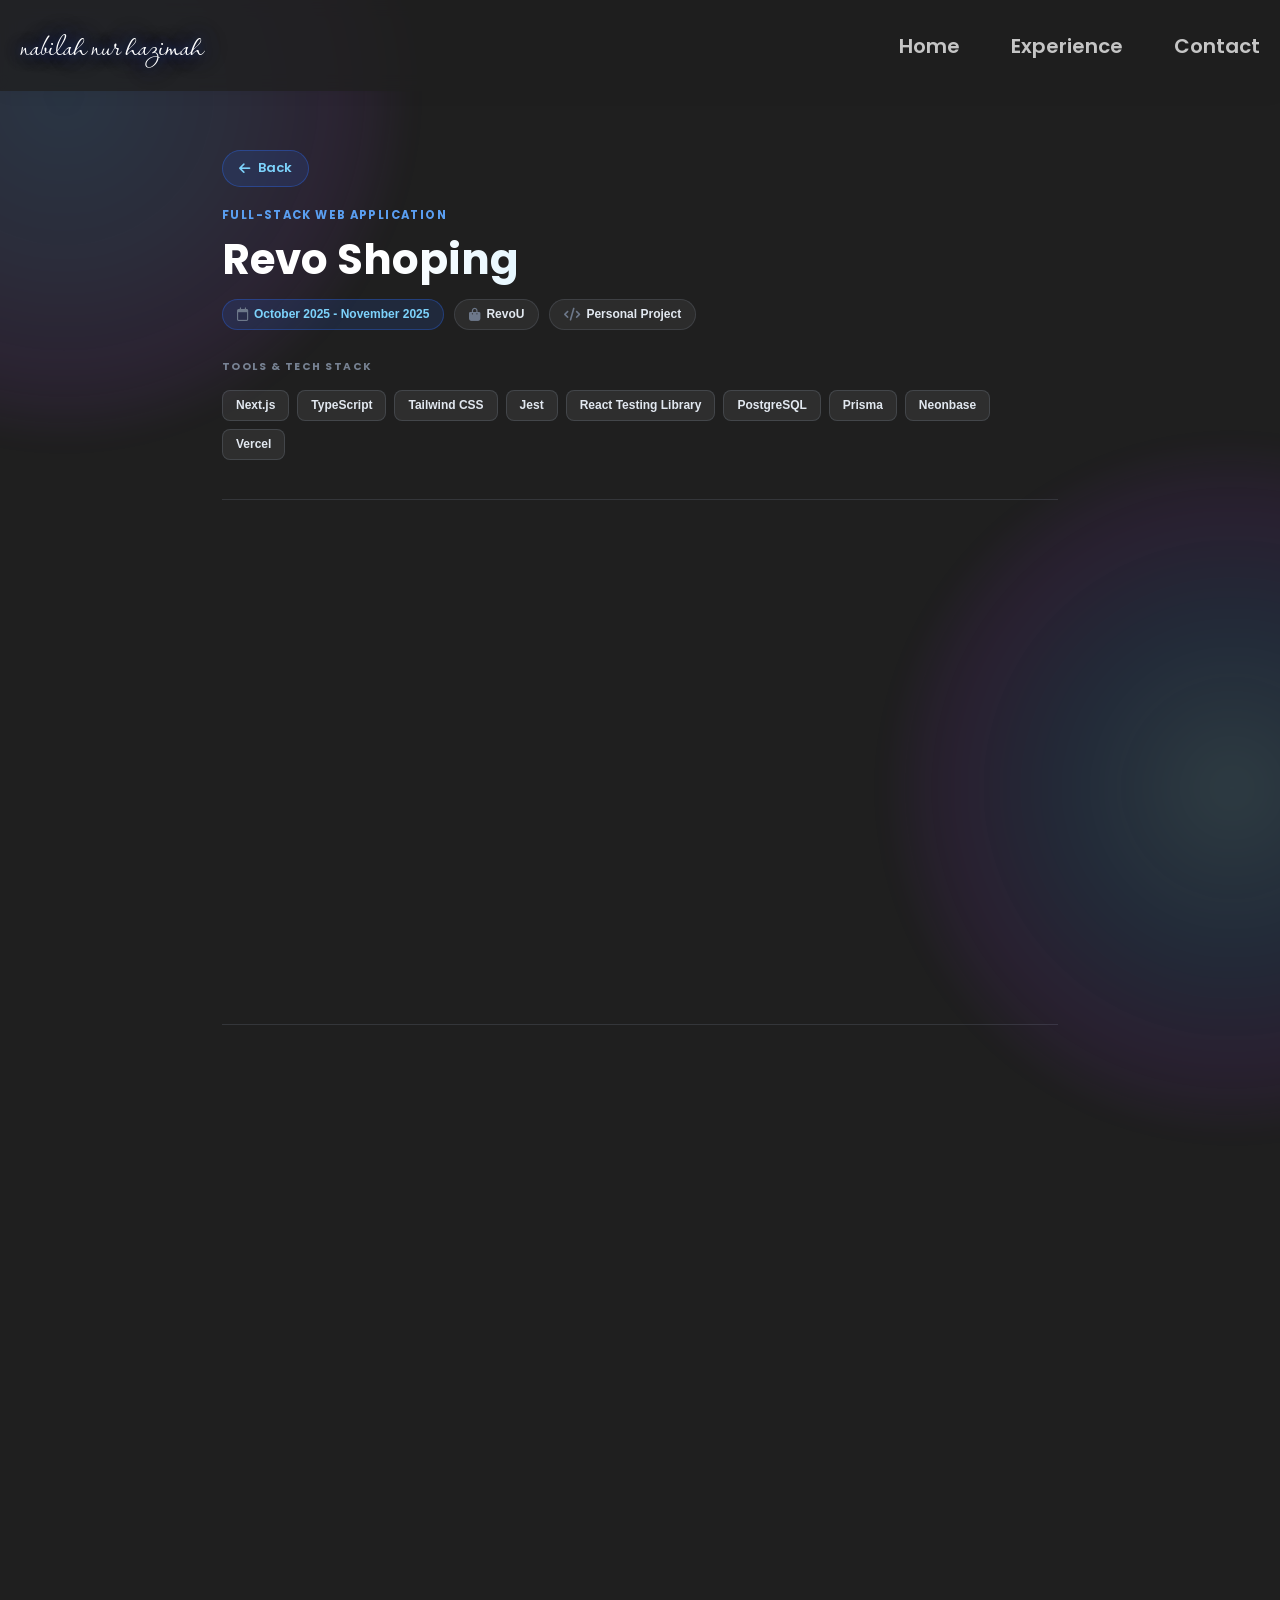
<file: projects/ecommerce.html>
<!doctype html>
<html lang="en">
  <head>
    <meta charset="UTF-8" />
    <meta name="viewport" content="width=device-width, initial-scale=1.0" />
    <title>E-Commerce Platform | awxbila</title>
    <link rel="preconnect" href="https://fonts.googleapis.com" />
    <link rel="preconnect" href="https://fonts.gstatic.com" crossorigin />
    <link
      href="https://fonts.googleapis.com/css2?family=Poppins:wght@300;400;600;700&display=swap"
      rel="stylesheet"
    />
    <link
      href="https://fonts.googleapis.com/css2?family=Lavishly+Yours&display=swap"
      rel="stylesheet"
    />
    <link
      rel="stylesheet"
      href="https://cdnjs.cloudflare.com/ajax/libs/font-awesome/6.5.0/css/all.min.css"
    />
    <link rel="stylesheet" href="../assets/css/style.css" />
    <style>
      :root {
        --bg: #1f1f1f;
        --fg: #ffffff;
        --accent: #2a69f0;
        --accent-light: #7dd3fc;
        --muted: rgba(209, 215, 219, 0.82);
        --card-bg: rgba(255, 255, 255, 0.05);
        --card-border: rgba(148, 163, 184, 0.18);
        --font: "Poppins", sans-serif;
      }
      *,
      *::before,
      *::after {
        box-sizing: border-box;
        margin: 0;
        padding: 0;
        text-decoration: none;
        list-style: none;
      }
      body {
        background: var(--bg);
        color: var(--fg);
        font-family: var(--font);
        line-height: 1.6;
      }
      a {
        color: inherit;
      }
      .topbar {
        position: sticky;
        top: 0;
        z-index: 100;
        display: flex;
        align-items: center;
        gap: 14px;
        padding: 14px 2.5rem;
        background: rgba(31, 31, 31, 0.88);
        backdrop-filter: blur(10px);
        border-bottom: 1px solid var(--card-border);
      }
      .back-btn {
        display: inline-flex;
        align-items: center;
        gap: 8px;
        padding: 7px 16px;
        border-radius: 999px;
        background: rgba(42, 105, 240, 0.14);
        border: 1px solid rgba(42, 105, 240, 0.38);
        color: var(--accent-light);
        font-size: 13px;
        font-weight: 600;
        transition: background 0.25s;
        cursor: pointer;
      }
      .back-btn:hover {
        background: rgba(42, 105, 240, 0.26);
      }
      .topbar-name {
        margin-left: auto;
        font-size: 14px;
        font-weight: 600;
        color: rgba(255, 255, 255, 0.55);
        letter-spacing: 0.03em;
      }
      .project-back-row {
        display: flex;
        justify-content: flex-start;
        margin-bottom: 1.2rem;
      }
      .wrap {
        max-width: 900px;
        margin: 0 auto;
        padding: 3rem 2rem 5rem;
      }
      .proj-type {
        font-size: 11.5px;
        font-weight: 700;
        letter-spacing: 0.12em;
        text-transform: uppercase;
        color: #5a9ef0;
        margin-bottom: 10px;
      }
      .proj-title {
        font-size: clamp(26px, 5vw, 42px);
        font-weight: 700;
        line-height: 1.2;
        margin-bottom: 14px;
        background: linear-gradient(90deg, #ffffff 20%, #7dd3fc 100%);
        -webkit-background-clip: text;
        -webkit-text-fill-color: transparent;
        background-clip: text;
      }
      .proj-meta {
        display: flex;
        flex-wrap: wrap;
        gap: 10px;
        margin-bottom: 1.8rem;
      }
      .badge {
        display: inline-flex;
        align-items: center;
        gap: 6px;
        padding: 5px 14px;
        border-radius: 999px;
        font-size: 12px;
        font-weight: 600;
        font-family: Arial, sans-serif;
      }
      .badge--year {
        background: rgba(42, 105, 240, 0.14);
        border: 1px solid rgba(42, 105, 240, 0.35);
        color: var(--accent-light);
      }
      .badge--type {
        background: rgba(255, 255, 255, 0.06);
        border: 1px solid var(--card-border);
        color: #e2e8f0;
      }
      .tech-list {
        display: flex;
        flex-wrap: wrap;
        gap: 8px;
        margin-bottom: 2.4rem;
      }
      .tech-badge {
        padding: 5px 13px;
        border-radius: 8px;
        background: rgba(255, 255, 255, 0.07);
        border: 1px solid rgba(148, 163, 184, 0.2);
        font-size: 12px;
        font-weight: 600;
        color: #e2e8f0;
        font-family: Arial, sans-serif;
      }
      .section-label {
        font-size: 10.5px;
        font-weight: 700;
        letter-spacing: 0.14em;
        text-transform: uppercase;
        color: rgba(148, 163, 184, 0.75);
        margin-bottom: 14px;
      }
      .screenshots-grid {
        display: grid;
        grid-template-columns: repeat(2, 1fr);
        gap: 10px;
        margin-bottom: 2.5rem;
        align-items: start;
      }
      .screenshots-grid img {
        width: 100%;
        height: auto;
        object-fit: contain;
        object-position: center;
        filter: grayscale(100%);
        transition: filter 0.35s ease;
        border-radius: 10px;
        display: block;
        align-self: start;
        border: 1px solid var(--card-border);
      }
      .screenshots-grid img:hover {
        filter: grayscale(0%);
      }
      .screenshots-grid img:first-child {
        grid-column: 1 / -1;
      }
      .desc-card {
        background: var(--card-bg);
        border: 1px solid var(--card-border);
        border-radius: 16px;
        padding: 1.8rem;
        backdrop-filter: blur(10px);
        box-shadow: 0 8px 24px rgba(2, 6, 23, 0.18);
        margin-bottom: 2rem;
      }
      .desc-card p {
        font-size: 14px;
        line-height: 1.78;
        color: var(--muted);
        margin-bottom: 1rem;
      }
      .desc-card p:last-child {
        margin-bottom: 0;
      }
      .proj-links {
        display: flex;
        gap: 12px;
        flex-wrap: wrap;
      }
      .proj-btn {
        display: inline-flex;
        align-items: center;
        gap: 8px;
        padding: 10px 22px;
        border-radius: 10px;
        font-size: 13px;
        font-weight: 600;
        font-family: var(--font);
        transition:
          transform 0.2s,
          background 0.25s;
        cursor: pointer;
        border: none;
      }
      .proj-btn:hover {
        transform: translateY(-2px);
      }
      .proj-btn--primary {
        background: linear-gradient(135deg, #2a69f0, #00c6ff);
        color: #fff;
      }
      .proj-btn--ghost {
        background: rgba(255, 255, 255, 0.07);
        border: 1px solid rgba(148, 163, 184, 0.25);
        color: #e2e8f0;
      }
      .proj-btn--ghost:hover {
        background: rgba(255, 255, 255, 0.12);
      }
      .divider {
        height: 1px;
        background: var(--card-border);
        margin: 2.4rem 0;
      }
      @media (max-width: 600px) {
        .wrap {
          padding: 2rem 1rem 4rem;
        }
        .topbar {
          padding: 12px 1.2rem;
        }
        .proj-title {
          font-size: 24px;
        }
      }
    </style>
  </head>
  <body>
    <header>
      <nav class="navbar">
        <div class="container nav-wrapper">
          <a class="logo">nabilah nur hazimah</a>
          <div class="menu-wrapper">
            <ul class="menu">
              <li>
                <a href="../index.html#profile" class="menu-link-active"
                  >Home</a
                >
              </li>
              <li>
                <a href="../index.html#experience" class="menu-link"
                  >Experience</a
                >
              </li>
              <li>
                <a href="../index.html#contact" class="menu-link">Contact</a>
              </li>
            </ul>
          </div>
          <div class="hamburger" onclick="toggleMenu()">
            <div></div>
            <div></div>
            <div></div>
          </div>
          <ul class="mobile-menu" id="mobileMenu">
            <li>
              <a href="../index.html#profile" class="menu-link-active">Home</a>
            </li>
            <li>
              <a href="../index.html#experience" class="menu-link"
                >Experience</a
              >
            </li>
            <li>
              <a href="../index.html#contact" class="menu-link">Contact</a>
            </li>
          </ul>
        </div>
      </nav>
    </header>

    <main class="wrap">
      <div class="project-back-row">
        <a href="../index.html#experience" class="back-btn">
          <i class="fa-solid fa-arrow-left"></i>
          Back
        </a>
      </div>

      <p class="proj-type">Full-Stack Web Application</p>
      <h1 class="proj-title">Revo Shoping</h1>
      <div class="proj-meta">
        <span class="badge badge--year">
          <i class="fa-regular fa-calendar"></i>October 2025 - November 2025
        </span>
        <span class="badge badge--type">
          <i class="fa-solid fa-bag-shopping"></i> RevoU
        </span>
        <span class="badge badge--type">
          <i class="fa-solid fa-code"></i> Personal Project
        </span>
      </div>

      <p class="section-label">Tools & Tech Stack</p>
      <div class="tech-list">
        <span class="tech-badge">Next.js</span>
        <span class="tech-badge">TypeScript</span>
        <span class="tech-badge">Tailwind CSS</span>
        <span class="tech-badge">Jest</span>
        <span class="tech-badge">React Testing Library</span>
        <span class="tech-badge">PostgreSQL</span>
        <span class="tech-badge">Prisma</span>
        <span class="tech-badge">Neonbase</span>
        <span class="tech-badge">Vercel</span>
      </div>

      <div class="divider"></div>

      <p class="section-label">Overview</p>
      <div class="screenshots-grid">
        <img src="../assets/img/shop.png" alt="Shop page" />
      </div>

      <div class="divider"></div>

      <p class="section-label">Project Summary</p>
      <div class="desc-card">
        <p>
          RevoShop is a modern e-commerce application designed to provide a
          seamless shopping experience for digital products. Built to
          demonstrate proficiency in contemporary web development, it serves as
          a functional store prototype where users can browse, filter, and
          manage products through a clean, performant interface.
        </p>
        <p>
          The project aims to deliver a high-performance shopping platform
          utilizing server-side optimization and type safety. Key objectives
          included implementing an efficient data-fetching strategy, creating a
          secure admin management portal, and ensuring a responsive, accessible
          UI for varied user categories.
        </p>
        <p>
          Development followed a modular architecture using the Next.js App
          Router for optimized routing and layout management. I engineered
          custom API routes for product data, integrated global state for
          authentication and cart management, and implemented middleware to
          secure checkout and administrative routes.
        </p>
        <p>
          The final deliverable is a fully deployed, type-safe e-commerce web
          application featuring product listings, category filtering, and an
          admin dashboard. It achieves high performance through Incremental
          Static Regeneration (ISR) and maintains reliability with a
          comprehensive suite of unit tests for core context and UI components.
        </p>
      </div>

      <!-- Method -->
      <p class="section-label">Methods</p>
      <div class="desc-card">
        <p>
          <strong>Incremental Static Regeneration (ISR):</strong> Strategy for
          updating static content after build time.
        </p>
        <p>
          <strong>API Route Handlers:</strong> Creating custom GET and POST
          endpoints for product and admin management.
        </p>
        <p>
          <strong>Next.js Middleware:</strong> Implementing centralized
          authentication and authorization checks for specific paths.
        </p>
        <p>
          <strong>Context API:</strong> Managing global state for user
          authentication status and shopping cart functionality.
        </p>
      </div>

      <div class="proj-links">
        <a
          href="https://revoshop-9vpz.vercel.app/"
          class="proj-btn proj-btn--primary"
          target="_blank"
          rel="noopener noreferrer"
        >
          <i class="fa-solid fa-arrow-up-right-from-square"></i>
          Live Demo
        </a>
        <a
          href="https://github.com/awxbila/revoshop.git"
          class="proj-btn proj-btn--ghost"
          target="_blank"
          rel="noopener noreferrer"
        >
          <i class="fa-brands fa-github"></i>
          Repository
        </a>
      </div>
    </main>
    <script>
      (function () {
        const markSkipIntro = () => {
          try {
            sessionStorage.setItem("awxbila:skip-intro-once", "1");
          } catch {
            // ignore storage errors
          }
        };

        document
          .querySelectorAll('a[href^="../index.html"]')
          .forEach((link) => link.addEventListener("click", markSkipIntro));
      })();
    </script>
    <script src="../assets/js/main.js"></script>
  </body>
</html>
</file>
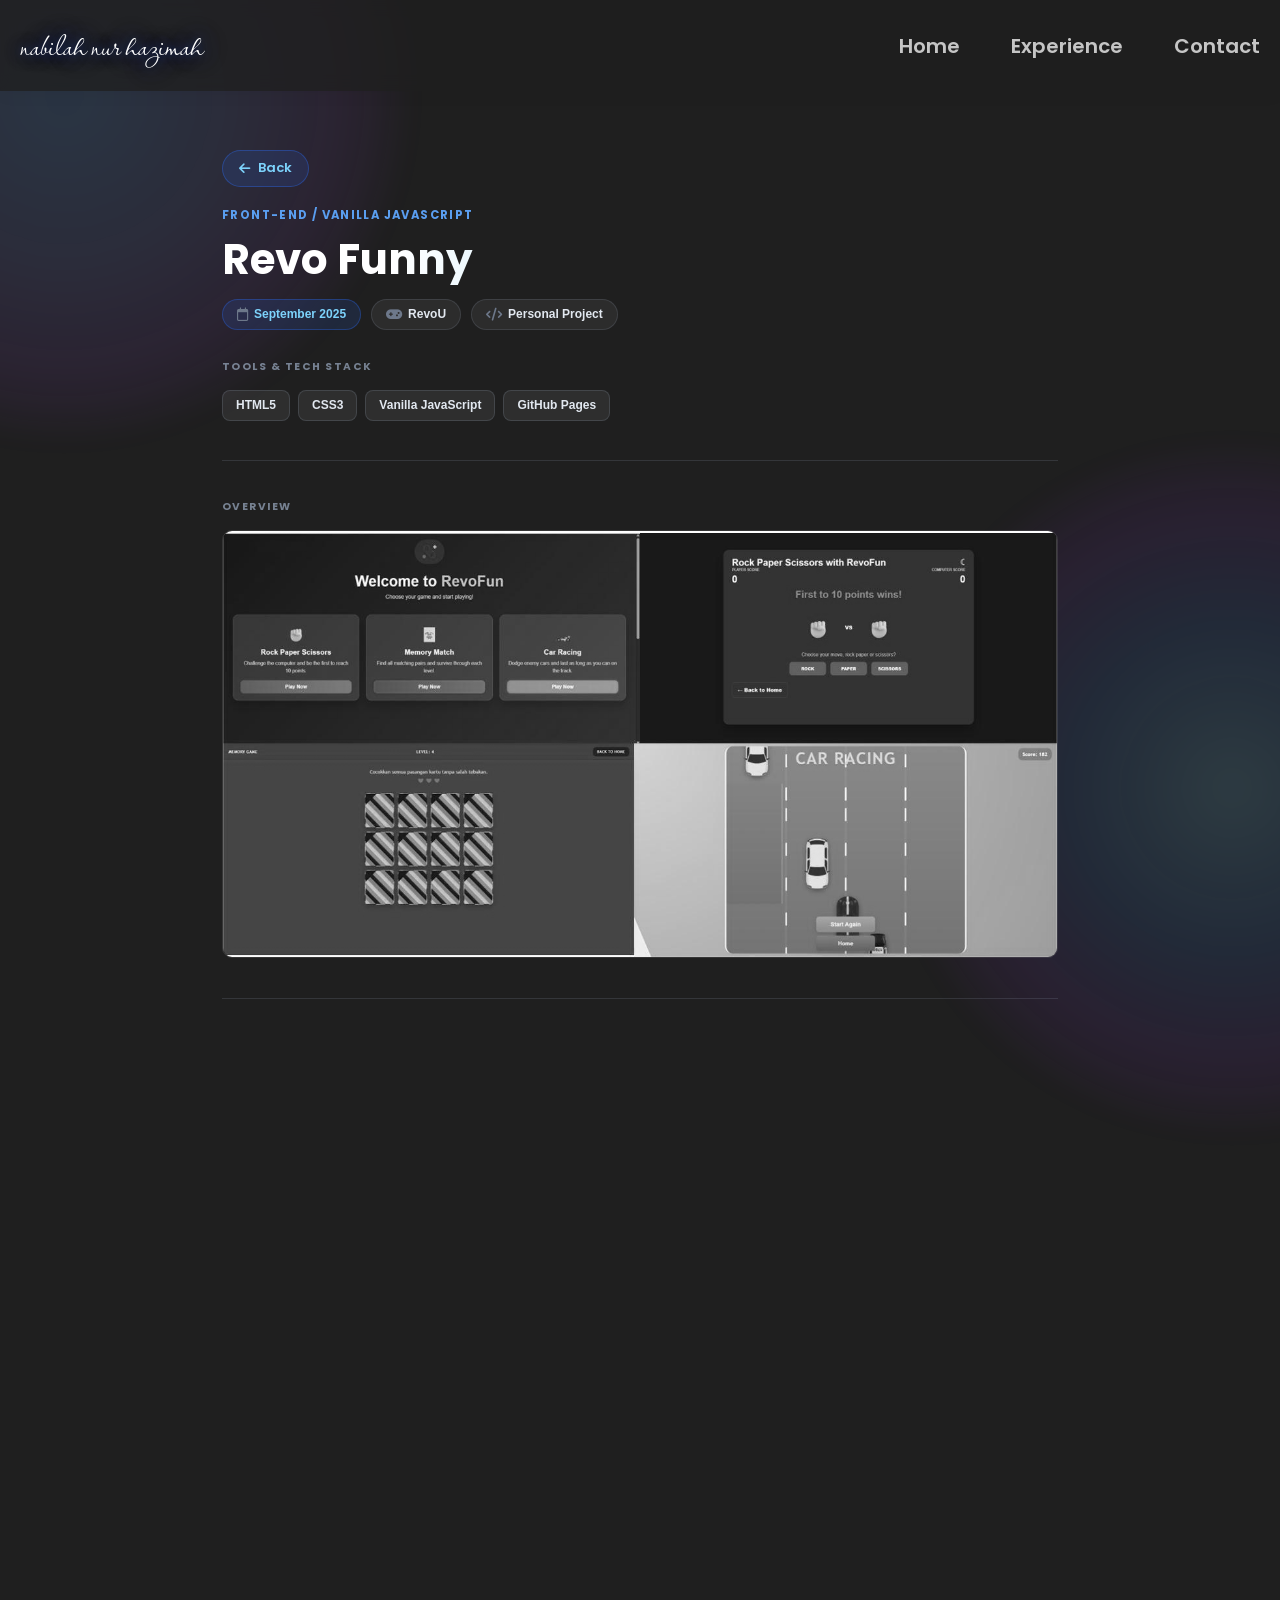
<file: projects/game.html>
<!doctype html>
<html lang="en">
  <head>
    <meta charset="UTF-8" />
    <meta name="viewport" content="width=device-width, initial-scale=1.0" />
    <title>Browser Game Project | awxbila</title>
    <link rel="preconnect" href="https://fonts.googleapis.com" />
    <link rel="preconnect" href="https://fonts.gstatic.com" crossorigin />
    <link
      href="https://fonts.googleapis.com/css2?family=Poppins:wght@300;400;600;700&display=swap"
      rel="stylesheet"
    />
    <link
      href="https://fonts.googleapis.com/css2?family=Lavishly+Yours&display=swap"
      rel="stylesheet"
    />
    <link
      rel="stylesheet"
      href="https://cdnjs.cloudflare.com/ajax/libs/font-awesome/6.5.0/css/all.min.css"
    />
    <link rel="stylesheet" href="../assets/css/style.css" />
    <style>
      :root {
        --bg: #1f1f1f;
        --fg: #ffffff;
        --accent: #2a69f0;
        --accent-light: #7dd3fc;
        --muted: rgba(209, 215, 219, 0.82);
        --card-bg: rgba(255, 255, 255, 0.05);
        --card-border: rgba(148, 163, 184, 0.18);
        --font: "Poppins", sans-serif;
      }
      *,
      *::before,
      *::after {
        box-sizing: border-box;
        margin: 0;
        padding: 0;
        text-decoration: none;
        list-style: none;
      }
      body {
        background: var(--bg);
        color: var(--fg);
        font-family: var(--font);
        line-height: 1.6;
      }
      a {
        color: inherit;
      }
      .topbar {
        position: sticky;
        top: 0;
        z-index: 100;
        display: flex;
        align-items: center;
        gap: 14px;
        padding: 14px 2.5rem;
        background: rgba(31, 31, 31, 0.88);
        backdrop-filter: blur(10px);
        border-bottom: 1px solid var(--card-border);
      }
      .back-btn {
        display: inline-flex;
        align-items: center;
        gap: 8px;
        padding: 7px 16px;
        border-radius: 999px;
        background: rgba(42, 105, 240, 0.14);
        border: 1px solid rgba(42, 105, 240, 0.38);
        color: var(--accent-light);
        font-size: 13px;
        font-weight: 600;
        transition: background 0.25s;
        cursor: pointer;
      }
      .back-btn:hover {
        background: rgba(42, 105, 240, 0.26);
      }
      .topbar-name {
        margin-left: auto;
        font-size: 14px;
        font-weight: 600;
        color: rgba(255, 255, 255, 0.55);
        letter-spacing: 0.03em;
      }
      .project-back-row {
        display: flex;
        justify-content: flex-start;
        margin-bottom: 1.2rem;
      }
      .wrap {
        max-width: 900px;
        margin: 0 auto;
        padding: 3rem 2rem 5rem;
      }
      .proj-type {
        font-size: 11.5px;
        font-weight: 700;
        letter-spacing: 0.12em;
        text-transform: uppercase;
        color: #5a9ef0;
        margin-bottom: 10px;
      }
      .proj-title {
        font-size: clamp(26px, 5vw, 42px);
        font-weight: 700;
        line-height: 1.2;
        margin-bottom: 14px;
        background: linear-gradient(90deg, #ffffff 20%, #7dd3fc 100%);
        -webkit-background-clip: text;
        -webkit-text-fill-color: transparent;
        background-clip: text;
      }
      .proj-meta {
        display: flex;
        flex-wrap: wrap;
        gap: 10px;
        margin-bottom: 1.8rem;
      }
      .badge {
        display: inline-flex;
        align-items: center;
        gap: 6px;
        padding: 5px 14px;
        border-radius: 999px;
        font-size: 12px;
        font-weight: 600;
        font-family: Arial, sans-serif;
      }
      .badge--year {
        background: rgba(42, 105, 240, 0.14);
        border: 1px solid rgba(42, 105, 240, 0.35);
        color: var(--accent-light);
      }
      .badge--type {
        background: rgba(255, 255, 255, 0.06);
        border: 1px solid var(--card-border);
        color: #e2e8f0;
      }
      .tech-list {
        display: flex;
        flex-wrap: wrap;
        gap: 8px;
        margin-bottom: 2.4rem;
      }
      .tech-badge {
        padding: 5px 13px;
        border-radius: 8px;
        background: rgba(255, 255, 255, 0.07);
        border: 1px solid rgba(148, 163, 184, 0.2);
        font-size: 12px;
        font-weight: 600;
        color: #e2e8f0;
        font-family: Arial, sans-serif;
      }
      .section-label {
        font-size: 10.5px;
        font-weight: 700;
        letter-spacing: 0.14em;
        text-transform: uppercase;
        color: rgba(148, 163, 184, 0.75);
        margin-bottom: 14px;
      }
      .screenshots-grid {
        display: grid;
        grid-template-columns: repeat(2, 1fr);
        gap: 10px;
        margin-bottom: 2.5rem;
        align-items: start;
      }
      .screenshots-grid img {
        width: 100%;
        height: auto;
        object-fit: contain;
        object-position: center;
        filter: grayscale(100%);
        transition: filter 0.35s ease;
        border-radius: 10px;
        display: block;
        align-self: start;
        border: 1px solid var(--card-border);
      }
      .screenshots-grid img:hover {
        filter: grayscale(0%);
      }
      .screenshots-grid img:first-child {
        grid-column: 1 / -1;
      }
      .desc-card {
        background: var(--card-bg);
        border: 1px solid var(--card-border);
        border-radius: 16px;
        padding: 1.8rem;
        backdrop-filter: blur(10px);
        box-shadow: 0 8px 24px rgba(2, 6, 23, 0.18);
        margin-bottom: 2rem;
      }
      .desc-card p {
        font-size: 14px;
        line-height: 1.78;
        color: var(--muted);
        margin-bottom: 1rem;
      }
      .desc-card p:last-child {
        margin-bottom: 0;
      }
      .proj-links {
        display: flex;
        gap: 12px;
        flex-wrap: wrap;
      }
      .proj-btn {
        display: inline-flex;
        align-items: center;
        gap: 8px;
        padding: 10px 22px;
        border-radius: 10px;
        font-size: 13px;
        font-weight: 600;
        font-family: var(--font);
        transition:
          transform 0.2s,
          background 0.25s;
        cursor: pointer;
        border: none;
      }
      .proj-btn:hover {
        transform: translateY(-2px);
      }
      .proj-btn--primary {
        background: linear-gradient(135deg, #2a69f0, #00c6ff);
        color: #fff;
      }
      .proj-btn--ghost {
        background: rgba(255, 255, 255, 0.07);
        border: 1px solid rgba(148, 163, 184, 0.25);
        color: #e2e8f0;
      }
      .proj-btn--ghost:hover {
        background: rgba(255, 255, 255, 0.12);
      }
      .divider {
        height: 1px;
        background: var(--card-border);
        margin: 2.4rem 0;
      }
      @media (max-width: 600px) {
        .wrap {
          padding: 2rem 1rem 4rem;
        }
        .topbar {
          padding: 12px 1.2rem;
        }
        .proj-title {
          font-size: 24px;
        }
      }
    </style>
  </head>
  <body>
    <header>
      <nav class="navbar">
        <div class="container nav-wrapper">
          <a class="logo">nabilah nur hazimah</a>
          <div class="menu-wrapper">
            <ul class="menu">
              <li>
                <a href="../index.html#profile" class="menu-link-active"
                  >Home</a
                >
              </li>
              <li>
                <a href="../index.html#experience" class="menu-link"
                  >Experience</a
                >
              </li>
              <li>
                <a href="../index.html#contact" class="menu-link">Contact</a>
              </li>
            </ul>
          </div>
          <div class="hamburger" onclick="toggleMenu()">
            <div></div>
            <div></div>
            <div></div>
          </div>
          <ul class="mobile-menu" id="mobileMenu">
            <li>
              <a href="../index.html#profile" class="menu-link-active">Home</a>
            </li>
            <li>
              <a href="../index.html#experience" class="menu-link"
                >Experience</a
              >
            </li>
            <li>
              <a href="../index.html#contact" class="menu-link">Contact</a>
            </li>
          </ul>
        </div>
      </nav>
    </header>

    <main class="wrap">
      <div class="project-back-row">
        <a href="../index.html#experience" class="back-btn">
          <i class="fa-solid fa-arrow-left"></i>
          Back
        </a>
      </div>

      <p class="proj-type">Front-End / Vanilla JavaScript</p>
      <h1 class="proj-title">Revo Funny</h1>
      <div class="proj-meta">
        <span class="badge badge--year">
          <i class="fa-regular fa-calendar"></i> September 2025
        </span>
        <span class="badge badge--type">
          <i class="fa-solid fa-gamepad"></i> RevoU
        </span>
        <span class="badge badge--type">
          <i class="fa-solid fa-code"></i> Personal Project
        </span>
      </div>

      <p class="section-label">Tools & Tech Stack</p>
      <div class="tech-list">
        <span class="tech-badge">HTML5</span>
        <span class="tech-badge">CSS3</span>
        <span class="tech-badge">Vanilla JavaScript</span>
        <span class="tech-badge">GitHub Pages</span>
      </div>

      <div class="divider"></div>

      <p class="section-label">Overview</p>
      <div class="screenshots-grid">
        <img src="../assets/img/game.jpg" alt="Game overview" />
      </div>

      <div class="divider"></div>

      <p class="section-label">Project Summary</p>
      <div class="desc-card">
        <p>
          RevoFun is a web-based gaming hub featuring a collection of
          interactive mini-games designed for browser-based play. The project
          demonstrates front-end development proficiency by creating an engaging
          user experience with a modern arcade aesthetic, providing
          entertainment through classic game mechanics without requiring
          additional installations.
        </p>
        <p>
          The primary objective was to build a responsive, lightweight gaming
          suite using pure web technologies. The project aimed to implement
          distinct game logics—including competitive scoring, pattern
          recognition, and survival mechanics—while ensuring a seamless
          navigation experience between the landing page and individual game
          modules.
        </p>
        <p>
          I engineered the platform using Vanilla JavaScript, HTML5, and CSS3,
          adhering to a clean architectural structure. I developed the core
          logic for three games: a "first to 10" Rock Paper Scissors match, a
          Memory Match card game, and a "Car Racing" survival game, focusing on
          real-time state updates and DOM manipulation.
        </p>
        <p>
          The final deliverable is a fully functional, mobile-responsive arcade
          platform deployed on GitHub Pages. It features a modern landing page,
          three interactive mini-games with persistent UI feedback, and a
          structured codebase that allows for easy maintenance and future game
          additions.
        </p>
      </div>

      <!-- Method -->
      <p class="section-label">Methods</p>
      <div class="desc-card">
        <p>
          <strong>DOM Manipulation:</strong> Dynamically updating game states,
          scores, and UI elements based on user interaction.
        </p>
        <p>
          <strong>State Management:</strong> Tracking player vs. computer scores
          and match-over conditions in real-time.
        </p>
        <p>
          <strong>Event-Driven Programming:</strong> Handling user inputs for
          game selections and in-game tactical moves.
        </p>
        <p>
          <strong>Responsive Web Design:</strong> Ensuring the arcade interface
          remains functional and visually appealing on various screen sizes.
        </p>
      </div>

      <div class="proj-links">
        <a
          href="http://revofun.web.id/"
          class="proj-btn proj-btn--primary"
          target="_blank"
          rel="noopener noreferrer"
        >
          <i class="fa-solid fa-arrow-up-right-from-square"></i>
          Play Now
        </a>

        <a
          href="https://github.com/awxbila/RevoFun2.git"
          class="proj-btn proj-btn--ghost"
          target="_blank"
          rel="noopener noreferrer"
        >
          <i class="fa-brands fa-github"></i>
          Repository
        </a>
      </div>
    </main>
    <script>
      (function () {
        const markSkipIntro = () => {
          try {
            sessionStorage.setItem("awxbila:skip-intro-once", "1");
          } catch {
            // ignore storage errors
          }
        };

        document
          .querySelectorAll('a[href^="../index.html"]')
          .forEach((link) => link.addEventListener("click", markSkipIntro));
      })();
    </script>
    <script src="../assets/js/main.js"></script>
  </body>
</html>
</file>
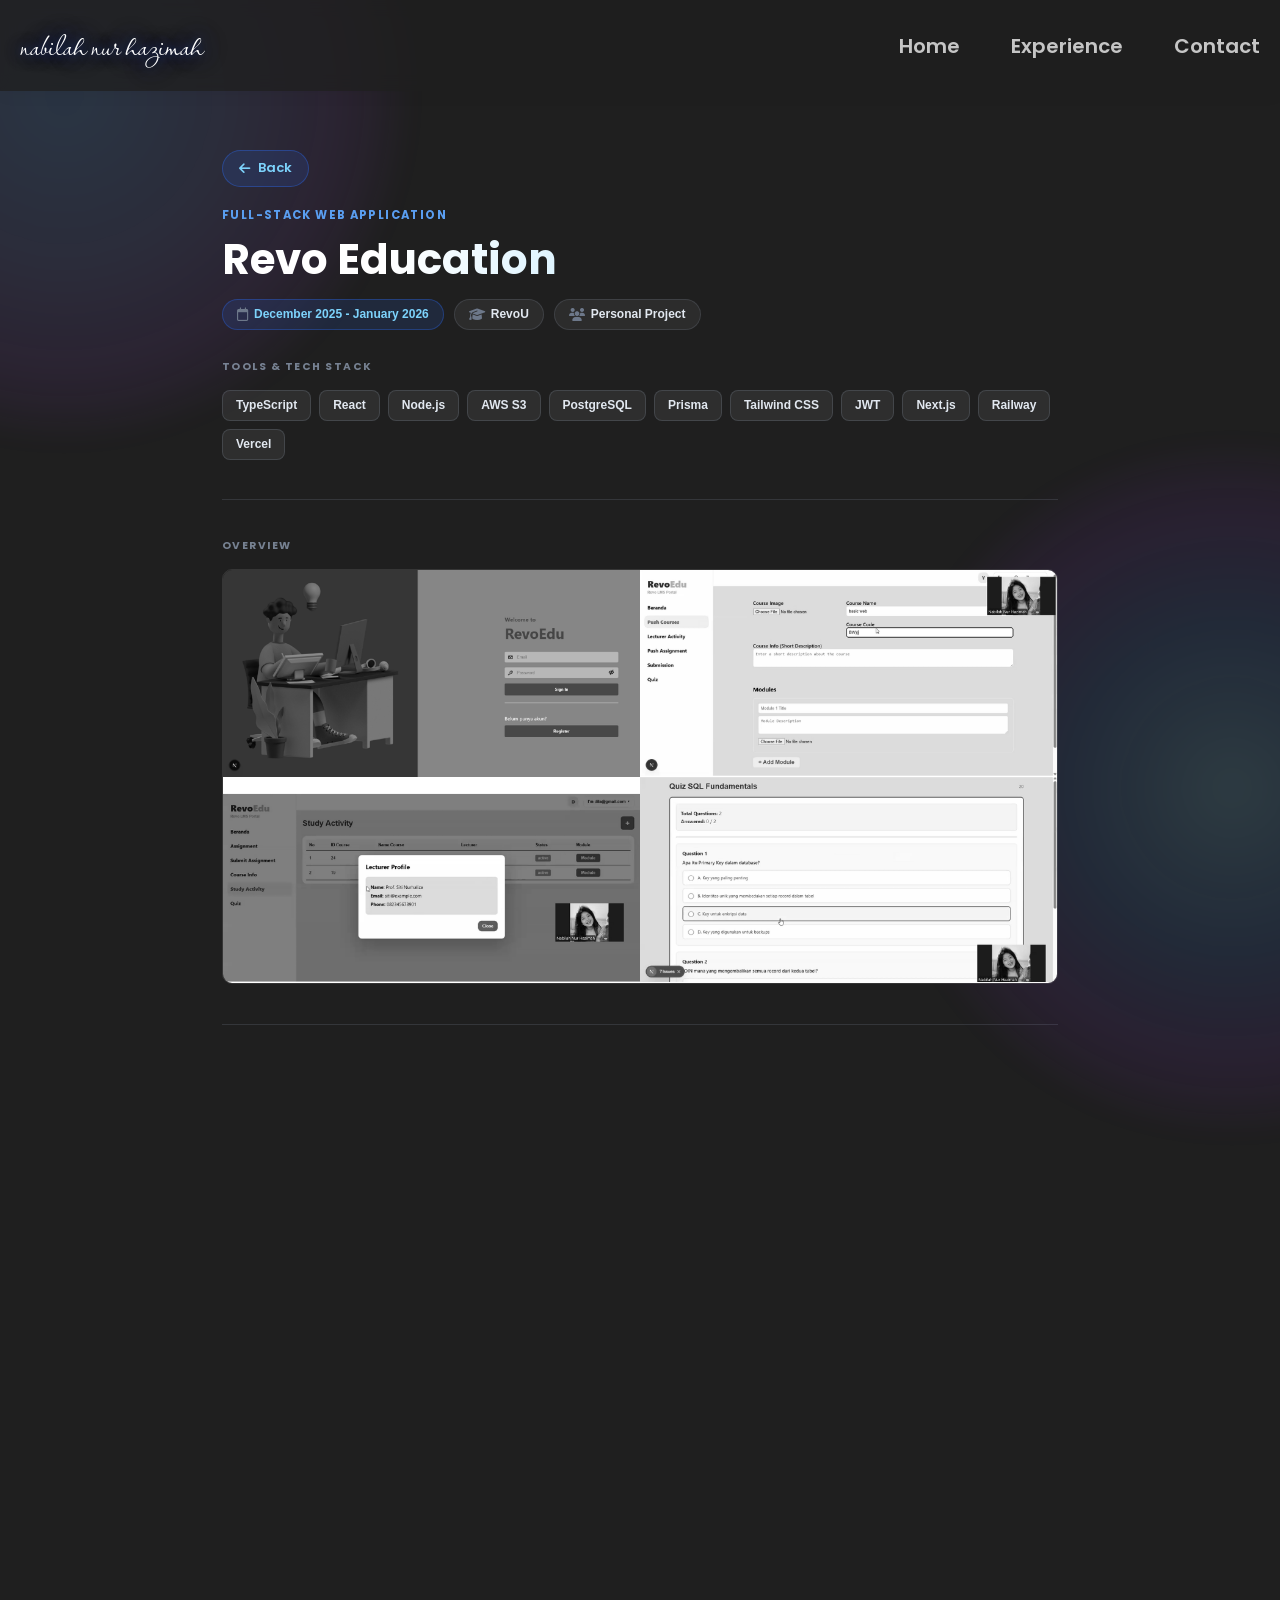
<file: projects/lms.html>
<!doctype html>
<html lang="en">
  <head>
    <meta charset="UTF-8" />
    <meta name="viewport" content="width=device-width, initial-scale=1.0" />
    <title>LMS Web Application | awxbila</title>
    <link rel="preconnect" href="https://fonts.googleapis.com" />
    <link rel="preconnect" href="https://fonts.gstatic.com" crossorigin />
    <link
      href="https://fonts.googleapis.com/css2?family=Poppins:wght@300;400;600;700&display=swap"
      rel="stylesheet"
    />
    <link
      href="https://fonts.googleapis.com/css2?family=Lavishly+Yours&display=swap"
      rel="stylesheet"
    />
    <link
      rel="stylesheet"
      href="https://cdnjs.cloudflare.com/ajax/libs/font-awesome/6.5.0/css/all.min.css"
    />
    <link rel="stylesheet" href="../assets/css/style.css" />
    <style>
      :root {
        --bg: #1f1f1f;
        --fg: #ffffff;
        --accent: #2a69f0;
        --accent-light: #7dd3fc;
        --muted: rgba(209, 215, 219, 0.82);
        --card-bg: rgba(255, 255, 255, 0.05);
        --card-border: rgba(148, 163, 184, 0.18);
        --font: "Poppins", sans-serif;
      }
      *,
      *::before,
      *::after {
        box-sizing: border-box;
        margin: 0;
        padding: 0;
        text-decoration: none;
        list-style: none;
      }
      body {
        background: var(--bg);
        color: var(--fg);
        font-family: var(--font);
        line-height: 1.6;
      }
      a {
        color: inherit;
      }

      /* TOP BAR */
      .topbar {
        position: sticky;
        top: 0;
        z-index: 100;
        display: flex;
        align-items: center;
        gap: 14px;
        padding: 14px 2.5rem;
        background: rgba(31, 31, 31, 0.88);
        backdrop-filter: blur(10px);
        border-bottom: 1px solid var(--card-border);
      }
      .back-btn {
        display: inline-flex;
        align-items: center;
        gap: 8px;
        padding: 7px 16px;
        border-radius: 999px;
        background: rgba(42, 105, 240, 0.14);
        border: 1px solid rgba(42, 105, 240, 0.38);
        color: var(--accent-light);
        font-size: 13px;
        font-weight: 600;
        transition: background 0.25s;
        cursor: pointer;
      }
      .back-btn:hover {
        background: rgba(42, 105, 240, 0.26);
      }
      .topbar-name {
        margin-left: auto;
        font-size: 14px;
        font-weight: 600;
        color: rgba(255, 255, 255, 0.55);
        letter-spacing: 0.03em;
      }

      .project-back-row {
        display: flex;
        justify-content: flex-start;
        margin-bottom: 1.2rem;
      }

      /* MAIN */
      .wrap {
        max-width: 900px;
        margin: 0 auto;
        padding: 3rem 2rem 5rem;
      }

      /* HERO */
      .proj-type {
        font-size: 11.5px;
        font-weight: 700;
        letter-spacing: 0.12em;
        text-transform: uppercase;
        color: #5a9ef0;
        margin-bottom: 10px;
      }
      .proj-title {
        font-size: clamp(26px, 5vw, 42px);
        font-weight: 700;
        line-height: 1.2;
        margin-bottom: 14px;
        background: linear-gradient(90deg, #ffffff 20%, #7dd3fc 100%);
        -webkit-background-clip: text;
        -webkit-text-fill-color: transparent;
        background-clip: text;
      }
      .proj-meta {
        display: flex;
        flex-wrap: wrap;
        gap: 10px;
        margin-bottom: 1.8rem;
      }
      .badge {
        display: inline-flex;
        align-items: center;
        gap: 6px;
        padding: 5px 14px;
        border-radius: 999px;
        font-size: 12px;
        font-weight: 600;
        font-family: Arial, sans-serif;
      }
      .badge--year {
        background: rgba(42, 105, 240, 0.14);
        border: 1px solid rgba(42, 105, 240, 0.35);
        color: var(--accent-light);
      }
      .badge--type {
        background: rgba(255, 255, 255, 0.06);
        border: 1px solid var(--card-border);
        color: #e2e8f0;
      }

      /* TECH STACK */
      .tech-list {
        display: flex;
        flex-wrap: wrap;
        gap: 8px;
        margin-bottom: 2.4rem;
      }
      .tech-badge {
        padding: 5px 13px;
        border-radius: 8px;
        background: rgba(255, 255, 255, 0.07);
        border: 1px solid rgba(148, 163, 184, 0.2);
        font-size: 12px;
        font-weight: 600;
        color: #e2e8f0;
        font-family: Arial, sans-serif;
      }

      /* SECTION LABEL */
      .section-label {
        font-size: 10.5px;
        font-weight: 700;
        letter-spacing: 0.14em;
        text-transform: uppercase;
        color: rgba(148, 163, 184, 0.75);
        margin-bottom: 14px;
      }

      /* SCREENSHOTS */
      .screenshots-grid {
        display: grid;
        grid-template-columns: repeat(2, 1fr);
        gap: 10px;
        margin-bottom: 2.5rem;
        align-items: start;
      }
      .screenshots-grid img {
        width: 100%;
        height: auto;
        object-fit: contain;
        object-position: center;
        filter: grayscale(100%);
        transition: filter 0.35s ease;
        border-radius: 10px;
        display: block;
        align-self: start;
        border: 1px solid var(--card-border);
      }
      .screenshots-grid img:hover {
        filter: grayscale(0%);
      }
      .screenshots-grid img:first-child {
        grid-column: 1 / -1;
      }

      /* DESCRIPTION */
      .desc-card {
        background: var(--card-bg);
        border: 1px solid var(--card-border);
        border-radius: 16px;
        padding: 1.8rem;
        backdrop-filter: blur(10px);
        box-shadow: 0 8px 24px rgba(2, 6, 23, 0.18);
        margin-bottom: 2rem;
      }
      .desc-card p {
        font-size: 14px;
        line-height: 1.78;
        color: var(--muted);
        margin-bottom: 1rem;
      }
      .desc-card p:last-child {
        margin-bottom: 0;
      }

      /* LINKS */
      .proj-links {
        display: flex;
        gap: 12px;
        flex-wrap: wrap;
      }
      .proj-btn {
        display: inline-flex;
        align-items: center;
        gap: 8px;
        padding: 10px 22px;
        border-radius: 10px;
        font-size: 13px;
        font-weight: 600;
        font-family: var(--font);
        transition:
          transform 0.2s,
          background 0.25s;
        cursor: pointer;
        border: none;
      }
      .proj-btn:hover {
        transform: translateY(-2px);
      }
      .proj-btn--primary {
        background: linear-gradient(135deg, #2a69f0, #00c6ff);
        color: #fff;
      }
      .proj-btn--ghost {
        background: rgba(255, 255, 255, 0.07);
        border: 1px solid rgba(148, 163, 184, 0.25);
        color: #e2e8f0;
      }
      .proj-btn--ghost:hover {
        background: rgba(255, 255, 255, 0.12);
      }

      /* DIVIDER */
      .divider {
        height: 1px;
        background: var(--card-border);
        margin: 2.4rem 0;
      }

      @media (max-width: 600px) {
        .wrap {
          padding: 2rem 1rem 4rem;
        }
        .topbar {
          padding: 12px 1.2rem;
        }
        .proj-title {
          font-size: 24px;
        }
      }
    </style>
  </head>
  <body>
    <header>
      <nav class="navbar">
        <div class="container nav-wrapper">
          <a class="logo">nabilah nur hazimah</a>
          <div class="menu-wrapper">
            <ul class="menu">
              <li>
                <a href="../index.html#profile" class="menu-link-active"
                  >Home</a
                >
              </li>
              <li>
                <a href="../index.html#experience" class="menu-link"
                  >Experience</a
                >
              </li>
              <li>
                <a href="../index.html#contact" class="menu-link">Contact</a>
              </li>
            </ul>
          </div>
          <div class="hamburger" onclick="toggleMenu()">
            <div></div>
            <div></div>
            <div></div>
          </div>
          <ul class="mobile-menu" id="mobileMenu">
            <li>
              <a href="../index.html#profile" class="menu-link-active">Home</a>
            </li>
            <li>
              <a href="../index.html#experience" class="menu-link"
                >Experience</a
              >
            </li>
            <li>
              <a href="../index.html#contact" class="menu-link">Contact</a>
            </li>
          </ul>
        </div>
      </nav>
    </header>

    <main class="wrap">
      <div class="project-back-row">
        <a href="../index.html#experience" class="back-btn">
          <i class="fa-solid fa-arrow-left"></i>
          Back
        </a>
      </div>

      <!-- HERO -->
      <p class="proj-type">Full-Stack Web Application</p>
      <h1 class="proj-title">Revo Education</h1>
      <div class="proj-meta">
        <span class="badge badge--year">
          <i class="fa-regular fa-calendar"></i> December 2025 - January 2026
        </span>
        <span class="badge badge--type">
          <i class="fa-solid fa-graduation-cap"></i> RevoU
        </span>
        <span class="badge badge--type">
          <i class="fa-solid fa-users"></i> Personal Project
        </span>
      </div>

      <!-- TECH STACK -->
      <p class="section-label">Tools & Tech Stack</p>
      <div class="tech-list">
        <span class="tech-badge">TypeScript</span>
        <span class="tech-badge">React</span>
        <span class="tech-badge">Node.js</span>
        <span class="tech-badge">AWS S3</span>
        <span class="tech-badge">PostgreSQL</span>
        <span class="tech-badge">Prisma</span>
        <span class="tech-badge">Tailwind CSS</span>
        <span class="tech-badge">JWT</span>
        <span class="tech-badge">Next.js</span>
        <span class="tech-badge">Railway</span>
        <span class="tech-badge">Vercel</span>
      </div>

      <div class="divider"></div>

      <!-- SCREENSHOTS -->
      <p class="section-label">Overview</p>
      <div class="screenshots-grid">
        <img src="../assets/img/lms.png" alt="lms overview" />
      </div>

      <div class="divider"></div>

      <!-- Summary -->
      <p class="section-label">Project Summary</p>
      <div class="desc-card">
        <p>
          RevoEdu is a comprehensive Learning Management System (LMS) designed
          to facilitate digital education for both students and lecturers. It
          serves as a centralized platform for course management, content
          delivery, and assignment tracking, bridging the gap between
          instructional material and student engagement in a virtual classroom
          environment.
        </p>
        <p>
          The project aimed to build a scalable, role-based educational
          platform. Key objectives included implementing secure authentication
          for different user types, enabling lecturers to manage course modules
          and assignments, and providing students with a structured dashboard to
          track their learning progress, enroll in courses, and submit academic
          tasks.
        </p>
        <p>
          I developed the frontend using Next.js 14 and TypeScript, leveraging
          the App Router for efficient navigation. I implemented a robust
          role-based access control (RBAC) system with JWT for session
          management. I integrated AWS S3 for cloud-based file storage and
          utilized Tailwind CSS to build a responsive, user-friendly interface
          for both dashboards.
        </p>
        <p>
          The deliverable is a functional LMS prototype featuring
          dual-perspective dashboards. It includes features for course browsing,
          module viewing, assignment submission, and grading. The system is
          equipped with secure file upload capabilities, automated routing based
          on user roles, and a clean UI optimized for academic workflows.
        </p>
      </div>

      <!-- Method -->
      <p class="section-label">Methods</p>
      <div class="desc-card">
        <p>
          <strong>Role-Based Access Control (RBAC):</strong> Implementing logic
          to redirect users to specific dashboards based on their 'Lecturer' or
          'Student' status.
        </p>
        <p>
          <strong>Cloud File Management:</strong> Utilizing the AWS SDK to
          handle secure file buffers and S3 bucket uploads.
        </p>
        <p>
          <strong>Middleware Authorization:</strong> Using Next.js middleware to
          intercept requests and validate user permissions before granting page
          access.
        </p>
        <p>
          <strong>Client-Side State Management:</strong> Using React hooks to
          manage dynamic course filters and assignment submission states.
        </p>
      </div>

      <!-- LINKS
       <a
          href="#"
          class="proj-btn proj-btn--primary"
          target="_blank"
          rel="noopener noreferrer"
        >
          <i class="fa-solid fa-arrow-up-right-from-square"></i>
          Live Demo
        </a>
      -->
      <div class="proj-links">
        <a
          href="https://github.com/awxbila/RevoEdu.git"
          class="proj-btn proj-btn--primary"
          target="_blank"
          rel="noopener noreferrer"
        >
          <i class="fa-brands fa-github"></i>
          Frontend Repository
        </a>
        <a
          href="https://github.com/awxbila/RevoEdu-backend.git"
          class="proj-btn proj-btn--ghost"
          target="_blank"
          rel="noopener noreferrer"
        >
          <i class="fa-brands fa-github"></i>
          Backend Repository
        </a>
      </div>
    </main>
    <script>
      (function () {
        const markSkipIntro = () => {
          try {
            sessionStorage.setItem("awxbila:skip-intro-once", "1");
          } catch {
            // ignore storage errors
          }
        };

        document
          .querySelectorAll('a[href^="../index.html"]')
          .forEach((link) => link.addEventListener("click", markSkipIntro));
      })();
    </script>
    <script src="../assets/js/main.js"></script>
  </body>
</html>
</file>
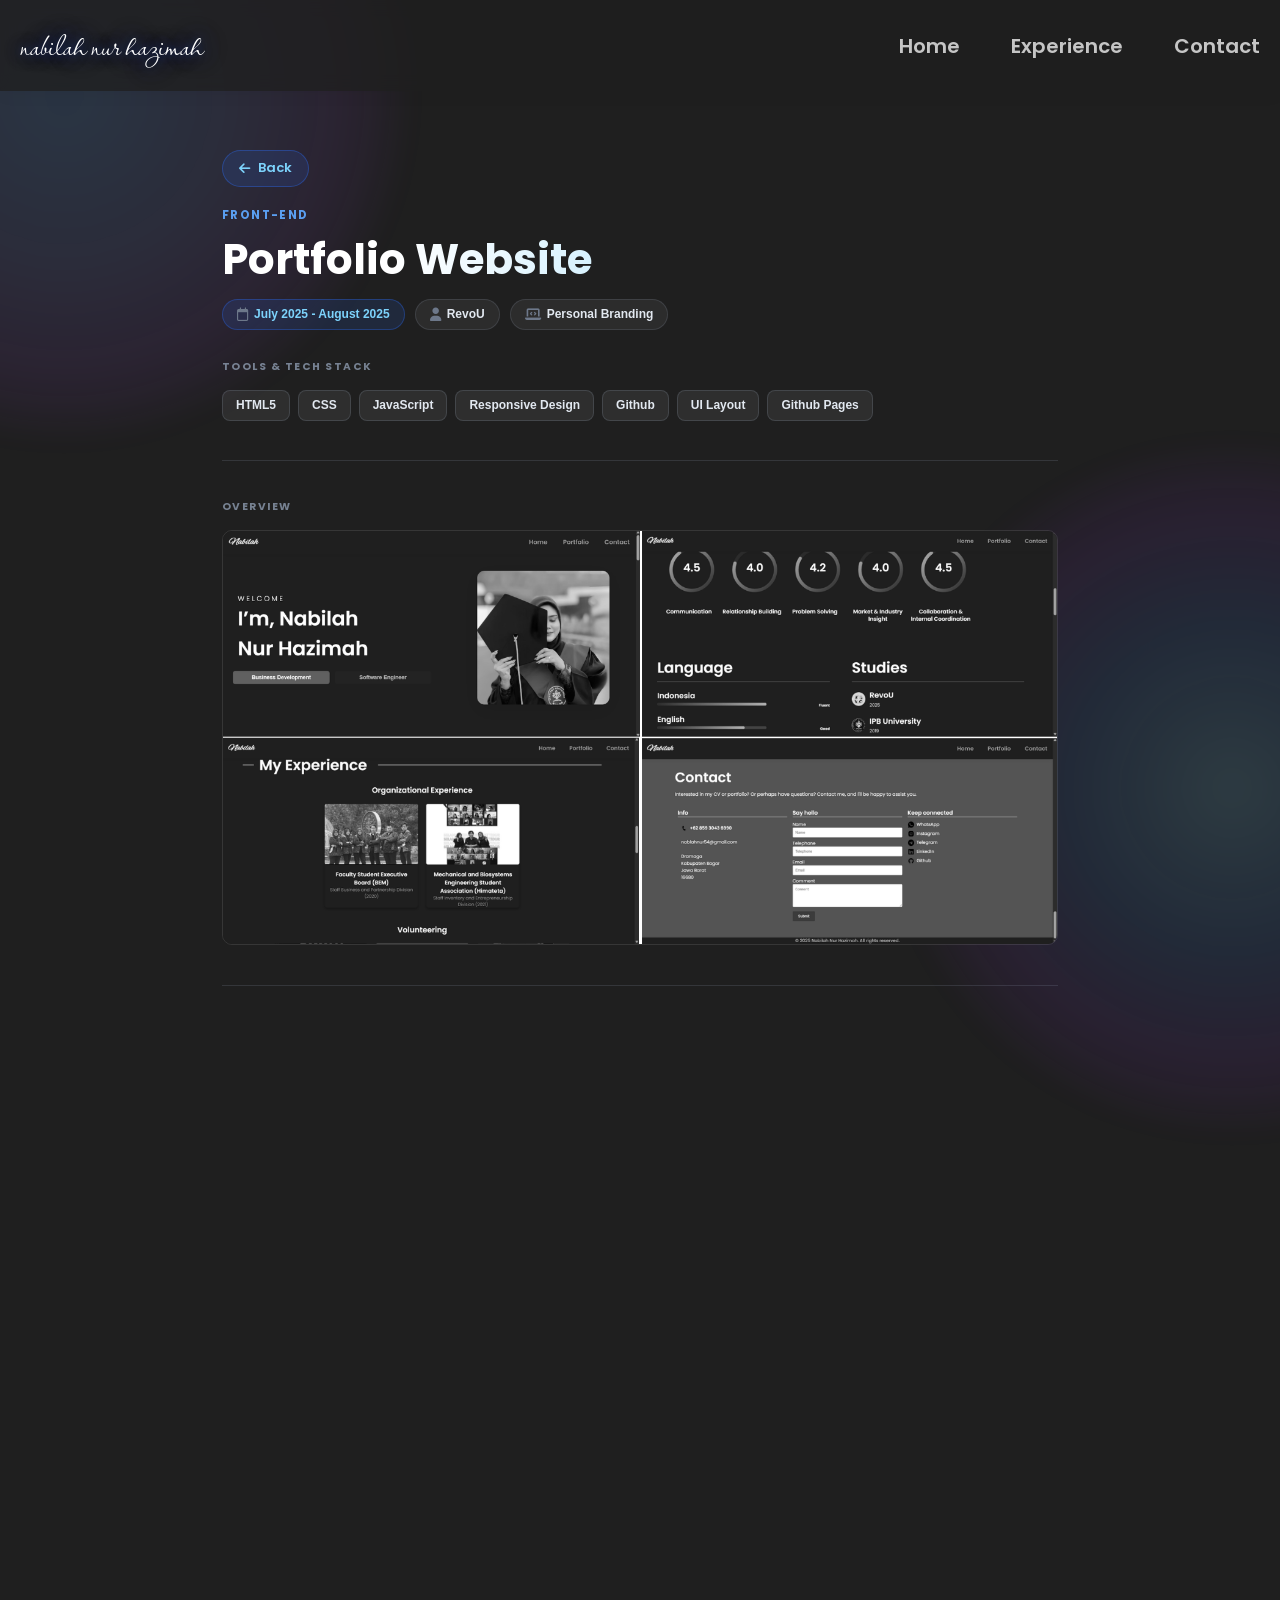
<file: projects/porto.html>
<!doctype html>
<html lang="en">
  <head>
    <meta charset="UTF-8" />
    <meta name="viewport" content="width=device-width, initial-scale=1.0" />
    <title>Portfolio Website | awxbila</title>
    <link rel="preconnect" href="https://fonts.googleapis.com" />
    <link rel="preconnect" href="https://fonts.gstatic.com" crossorigin />
    <link
      href="https://fonts.googleapis.com/css2?family=Poppins:wght@300;400;600;700&display=swap"
      rel="stylesheet"
    />
    <link
      href="https://fonts.googleapis.com/css2?family=Lavishly+Yours&display=swap"
      rel="stylesheet"
    />
    <link
      rel="stylesheet"
      href="https://cdnjs.cloudflare.com/ajax/libs/font-awesome/6.5.0/css/all.min.css"
    />
    <link rel="stylesheet" href="../assets/css/style.css" />
    <style>
      :root {
        --bg: #1f1f1f;
        --fg: #ffffff;
        --accent: #2a69f0;
        --accent-light: #7dd3fc;
        --muted: rgba(209, 215, 219, 0.82);
        --card-bg: rgba(255, 255, 255, 0.05);
        --card-border: rgba(148, 163, 184, 0.18);
        --font: "Poppins", sans-serif;
      }
      *,
      *::before,
      *::after {
        box-sizing: border-box;
        margin: 0;
        padding: 0;
        text-decoration: none;
        list-style: none;
      }
      body {
        background: var(--bg);
        color: var(--fg);
        font-family: var(--font);
        line-height: 1.6;
      }
      a {
        color: inherit;
      }
      .topbar {
        position: sticky;
        top: 0;
        z-index: 100;
        display: flex;
        align-items: center;
        gap: 14px;
        padding: 14px 2.5rem;
        background: rgba(31, 31, 31, 0.88);
        backdrop-filter: blur(10px);
        border-bottom: 1px solid var(--card-border);
      }
      .back-btn {
        display: inline-flex;
        align-items: center;
        gap: 8px;
        padding: 7px 16px;
        border-radius: 999px;
        background: rgba(42, 105, 240, 0.14);
        border: 1px solid rgba(42, 105, 240, 0.38);
        color: var(--accent-light);
        font-size: 13px;
        font-weight: 600;
        transition: background 0.25s;
        cursor: pointer;
      }
      .back-btn:hover {
        background: rgba(42, 105, 240, 0.26);
      }
      .topbar-name {
        margin-left: auto;
        font-size: 14px;
        font-weight: 600;
        color: rgba(255, 255, 255, 0.55);
        letter-spacing: 0.03em;
      }
      .project-back-row {
        display: flex;
        justify-content: flex-start;
        margin-bottom: 1.2rem;
      }
      .wrap {
        max-width: 900px;
        margin: 0 auto;
        padding: 3rem 2rem 5rem;
      }
      .proj-type {
        font-size: 11.5px;
        font-weight: 700;
        letter-spacing: 0.12em;
        text-transform: uppercase;
        color: #5a9ef0;
        margin-bottom: 10px;
      }
      .proj-title {
        font-size: clamp(26px, 5vw, 42px);
        font-weight: 700;
        line-height: 1.2;
        margin-bottom: 14px;
        background: linear-gradient(90deg, #ffffff 20%, #7dd3fc 100%);
        -webkit-background-clip: text;
        -webkit-text-fill-color: transparent;
        background-clip: text;
      }
      .proj-meta {
        display: flex;
        flex-wrap: wrap;
        gap: 10px;
        margin-bottom: 1.8rem;
      }
      .badge {
        display: inline-flex;
        align-items: center;
        gap: 6px;
        padding: 5px 14px;
        border-radius: 999px;
        font-size: 12px;
        font-weight: 600;
        font-family: Arial, sans-serif;
      }
      .badge--year {
        background: rgba(42, 105, 240, 0.14);
        border: 1px solid rgba(42, 105, 240, 0.35);
        color: var(--accent-light);
      }
      .badge--type {
        background: rgba(255, 255, 255, 0.06);
        border: 1px solid var(--card-border);
        color: #e2e8f0;
      }
      .tech-list {
        display: flex;
        flex-wrap: wrap;
        gap: 8px;
        margin-bottom: 2.4rem;
      }
      .tech-badge {
        padding: 5px 13px;
        border-radius: 8px;
        background: rgba(255, 255, 255, 0.07);
        border: 1px solid rgba(148, 163, 184, 0.2);
        font-size: 12px;
        font-weight: 600;
        color: #e2e8f0;
        font-family: Arial, sans-serif;
      }
      .section-label {
        font-size: 10.5px;
        font-weight: 700;
        letter-spacing: 0.14em;
        text-transform: uppercase;
        color: rgba(148, 163, 184, 0.75);
        margin-bottom: 14px;
      }
      .screenshots-grid {
        display: grid;
        grid-template-columns: repeat(2, 1fr);
        gap: 10px;
        margin-bottom: 2.5rem;
        align-items: start;
      }
      .screenshots-grid img {
        width: 100%;
        height: auto;
        object-fit: contain;
        object-position: center;
        filter: grayscale(100%);
        transition: filter 0.35s ease;
        border-radius: 10px;
        display: block;
        align-self: start;
        border: 1px solid var(--card-border);
      }
      .screenshots-grid img:hover {
        filter: grayscale(0%);
      }
      .screenshots-grid img:first-child {
        grid-column: 1 / -1;
      }
      .desc-card {
        background: var(--card-bg);
        border: 1px solid var(--card-border);
        border-radius: 16px;
        padding: 1.8rem;
        backdrop-filter: blur(10px);
        box-shadow: 0 8px 24px rgba(2, 6, 23, 0.18);
        margin-bottom: 2rem;
      }
      .desc-card p {
        font-size: 14px;
        line-height: 1.78;
        color: var(--muted);
        margin-bottom: 1rem;
      }
      .desc-card p:last-child {
        margin-bottom: 0;
      }
      .proj-links {
        display: flex;
        gap: 12px;
        flex-wrap: wrap;
      }
      .proj-btn {
        display: inline-flex;
        align-items: center;
        gap: 8px;
        padding: 10px 22px;
        border-radius: 10px;
        font-size: 13px;
        font-weight: 600;
        font-family: var(--font);
        transition:
          transform 0.2s,
          background 0.25s;
        cursor: pointer;
        border: none;
      }
      .proj-btn:hover {
        transform: translateY(-2px);
      }
      .proj-btn--primary {
        background: linear-gradient(135deg, #2a69f0, #00c6ff);
        color: #fff;
      }
      .proj-btn--ghost {
        background: rgba(255, 255, 255, 0.07);
        border: 1px solid rgba(148, 163, 184, 0.25);
        color: #e2e8f0;
      }
      .proj-btn--ghost:hover {
        background: rgba(255, 255, 255, 0.12);
      }
      .divider {
        height: 1px;
        background: var(--card-border);
        margin: 2.4rem 0;
      }
      @media (max-width: 600px) {
        .wrap {
          padding: 2rem 1rem 4rem;
        }
        .topbar {
          padding: 12px 1.2rem;
        }
        .proj-title {
          font-size: 24px;
        }
      }
    </style>
  </head>
  <body>
    <header>
      <nav class="navbar">
        <div class="container nav-wrapper">
          <a class="logo">nabilah nur hazimah</a>
          <div class="menu-wrapper">
            <ul class="menu">
              <li>
                <a href="../index.html#profile" class="menu-link-active"
                  >Home</a
                >
              </li>
              <li>
                <a href="../index.html#experience" class="menu-link"
                  >Experience</a
                >
              </li>
              <li>
                <a href="../index.html#contact" class="menu-link">Contact</a>
              </li>
            </ul>
          </div>
          <div class="hamburger" onclick="toggleMenu()">
            <div></div>
            <div></div>
            <div></div>
          </div>
          <ul class="mobile-menu" id="mobileMenu">
            <li>
              <a href="../index.html#profile" class="menu-link-active">Home</a>
            </li>
            <li>
              <a href="../index.html#experience" class="menu-link"
                >Experience</a
              >
            </li>
            <li>
              <a href="../index.html#contact" class="menu-link">Contact</a>
            </li>
          </ul>
        </div>
      </nav>
    </header>

    <main class="wrap">
      <div class="project-back-row">
        <a href="../index.html#experience" class="back-btn">
          <i class="fa-solid fa-arrow-left"></i>
          Back
        </a>
      </div>

      <p class="proj-type">Front-End</p>
      <h1 class="proj-title">Portfolio Website</h1>
      <div class="proj-meta">
        <span class="badge badge--year">
          <i class="fa-regular fa-calendar"></i> July 2025 - August 2025
        </span>
        <span class="badge badge--type">
          <i class="fa-solid fa-user"></i> RevoU
        </span>
        <span class="badge badge--type">
          <i class="fa-solid fa-laptop-code"></i> Personal Branding
        </span>
      </div>

      <p class="section-label">Tools & Tech Stack</p>
      <div class="tech-list">
        <span class="tech-badge">HTML5</span>
        <span class="tech-badge">CSS</span>
        <span class="tech-badge">JavaScript</span>
        <span class="tech-badge">Responsive Design</span>
        <span class="tech-badge">Github</span>
        <span class="tech-badge">UI Layout</span>
        <span class="tech-badge">Github Pages</span>
      </div>

      <div class="divider"></div>

      <p class="section-label">Overview</p>
      <div class="screenshots-grid">
        <img src="../assets/img/pf.png" alt="Portfolio home section" />
      </div>

      <div class="divider"></div>

      <p class="section-label">Project Summary</p>
      <div class="desc-card">
        <p>
          The project is a personal portfolio website designed to showcase
          professional skills and experiences in business and technology. It
          serves as a digital profile for a fresh graduate in Mechanical and
          Biosystems Engineering who is transitioning into business development
          and digital product development. The site highlights the creator's
          background, skills, and organizational achievements.
        </p>
        <p>
          The primary goal was to create a visually attractive and professional
          platform to present a biography, business skills, and language
          competencies to potential employers. It aims to facilitate career
          opportunities in Account Management or Business Development by
          providing a centralized location for professional information and a
          downloadable CV.
        </p>
        <p>
          The development involved building a responsive web interface using
          semantic HTML for structure and custom CSS for a modern UI.
          Implementation included a navigation bar with smooth scrolling, a
          functional contact form for direct email communication, and
          mobile-friendly layouts. Version control and public hosting were
          managed via GitHub and GitHub Pages.
        </p>
        <p>
          The final deliverable is a fully deployed, responsive personal
          portfolio website accessible via a custom domain. It features
          dedicated sections for a profile overview, detailed biography,
          interactive skill visualizations, and professional experience. The
          site also includes integrated SEO optimization and a direct contact
          mechanism.
        </p>
      </div>

      <!-- Method -->
      <p class="section-label">Methods</p>
      <div class="desc-card">
        <p>
          <strong>Semantic HTML Structure:</strong> Implementing tags for better
          SEO optimization and accessibility.
        </p>
        <p>
          <strong>Responsive Web Design:</strong> Creating layouts that adapt to
          different screen sizes via custom CSS.
        </p>
        <p>
          <strong>DOM Interaction:</strong> Using JavaScript to manage mobile
          menu toggling and interface behavior.
        </p>
        <p>
          <strong>Version Control:</strong> Managing project iterations and code
          history using Git and GitHub.
        </p>
      </div>

      <div class="proj-links">
        <a href="https://nabilahporfo.my.id" class="proj-btn proj-btn--primary">
          <i class="fa-solid fa-arrow-up-right-from-square"></i>
          Live View
        </a>
        <a
          href="https://github.com/awxbila/Portofolio.git"
          class="proj-btn proj-btn--ghost"
          target="_blank"
          rel="noopener noreferrer"
        >
          <i class="fa-brands fa-github"></i>
          Repository
        </a>
      </div>
    </main>
    <script>
      (function () {
        const markSkipIntro = () => {
          try {
            sessionStorage.setItem("awxbila:skip-intro-once", "1");
          } catch {}
        };

        document
          .querySelectorAll('a[href^="../index.html"]')
          .forEach((link) => link.addEventListener("click", markSkipIntro));
      })();
    </script>
    <script src="../assets/js/main.js"></script>
  </body>
</html>
</file>
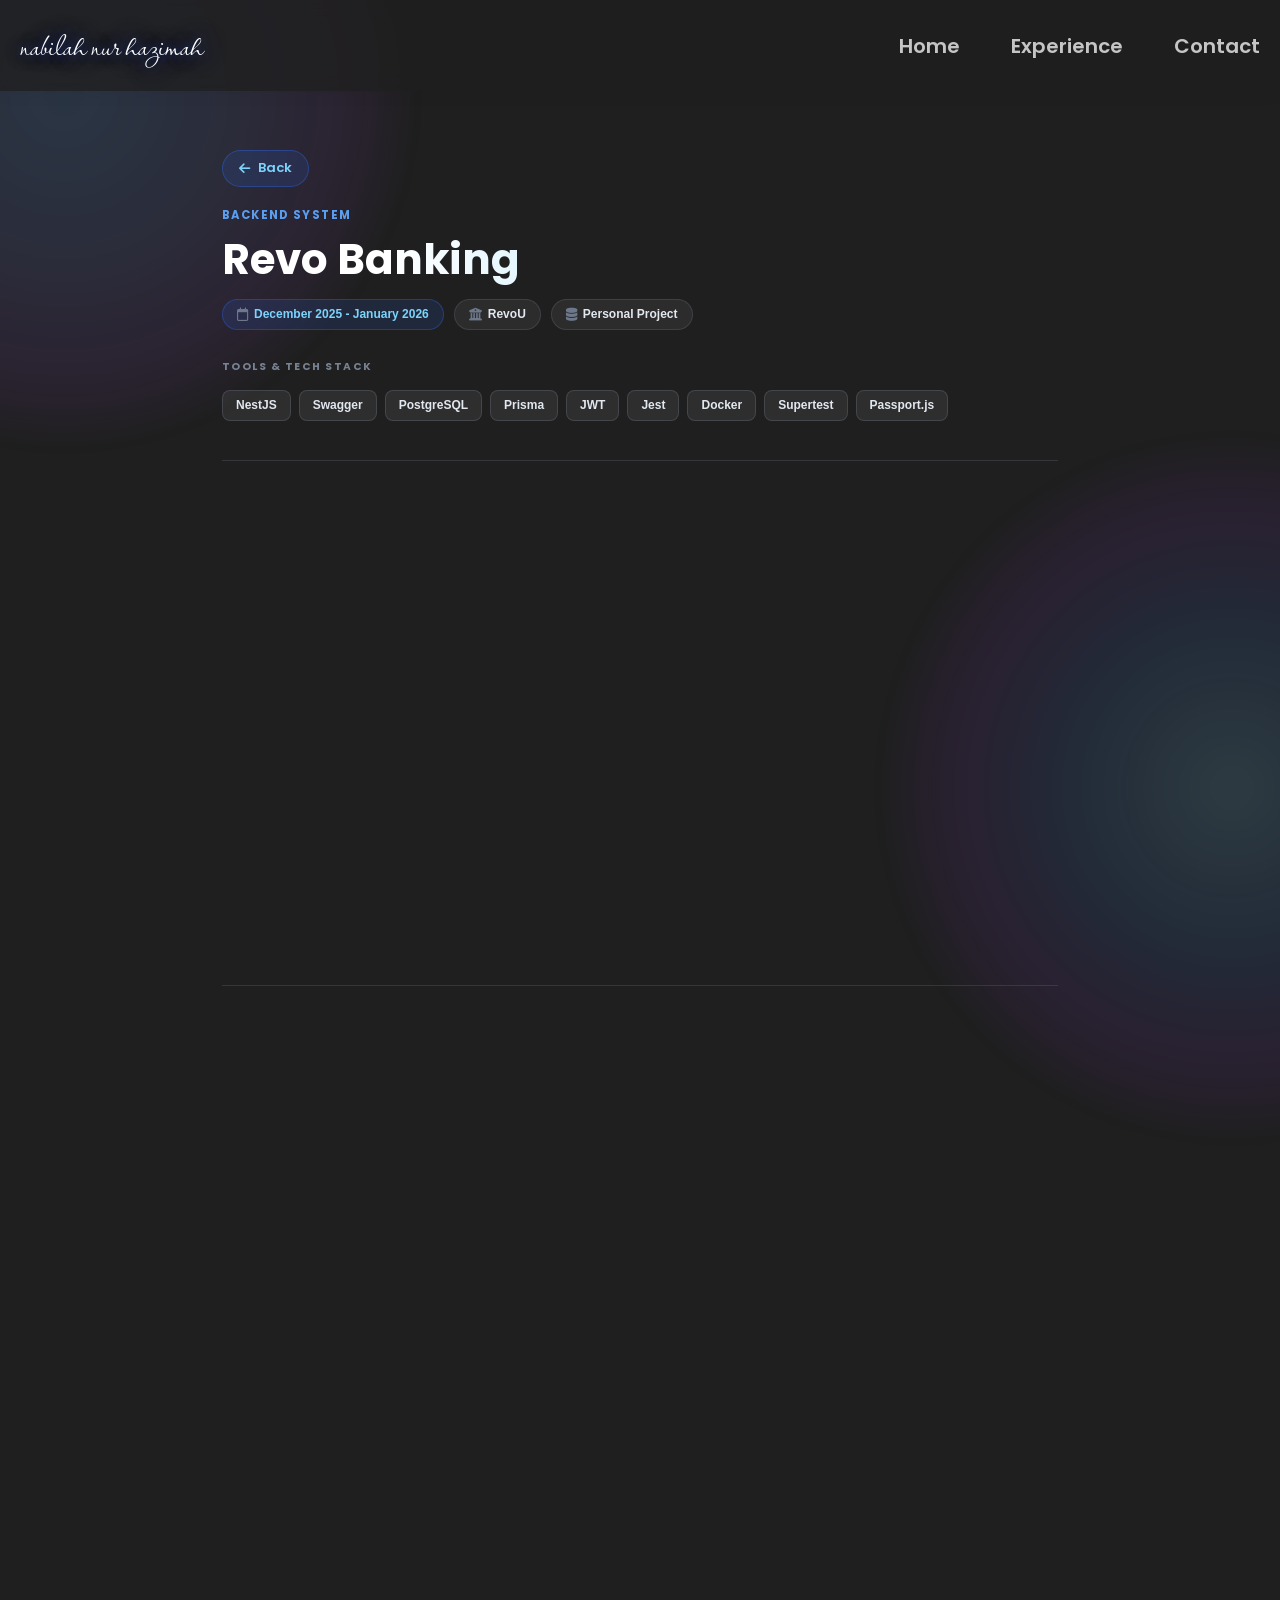
<file: projects/revobank.html>
<!doctype html>
<html lang="en">
  <head>
    <meta charset="UTF-8" />
    <meta name="viewport" content="width=device-width, initial-scale=1.0" />
    <title>RevoBank | awxbila</title>
    <link rel="preconnect" href="https://fonts.googleapis.com" />
    <link rel="preconnect" href="https://fonts.gstatic.com" crossorigin />
    <link
      href="https://fonts.googleapis.com/css2?family=Poppins:wght@300;400;600;700&display=swap"
      rel="stylesheet"
    />
    <link
      href="https://fonts.googleapis.com/css2?family=Lavishly+Yours&display=swap"
      rel="stylesheet"
    />
    <link
      rel="stylesheet"
      href="https://cdnjs.cloudflare.com/ajax/libs/font-awesome/6.5.0/css/all.min.css"
    />
    <link rel="stylesheet" href="../assets/css/style.css" />
    <style>
      :root {
        --bg: #1f1f1f;
        --fg: #ffffff;
        --accent: #2a69f0;
        --accent-light: #7dd3fc;
        --muted: rgba(209, 215, 219, 0.82);
        --card-bg: rgba(255, 255, 255, 0.05);
        --card-border: rgba(148, 163, 184, 0.18);
        --font: "Poppins", sans-serif;
      }
      *,
      *::before,
      *::after {
        box-sizing: border-box;
        margin: 0;
        padding: 0;
        text-decoration: none;
        list-style: none;
      }
      body {
        background: var(--bg);
        color: var(--fg);
        font-family: var(--font);
        line-height: 1.6;
      }
      a {
        color: inherit;
      }
      .topbar {
        position: sticky;
        top: 0;
        z-index: 100;
        display: flex;
        align-items: center;
        gap: 14px;
        padding: 14px 2.5rem;
        background: rgba(31, 31, 31, 0.88);
        backdrop-filter: blur(10px);
        border-bottom: 1px solid var(--card-border);
      }
      .back-btn {
        display: inline-flex;
        align-items: center;
        gap: 8px;
        padding: 7px 16px;
        border-radius: 999px;
        background: rgba(42, 105, 240, 0.14);
        border: 1px solid rgba(42, 105, 240, 0.38);
        color: var(--accent-light);
        font-size: 13px;
        font-weight: 600;
        transition: background 0.25s;
        cursor: pointer;
      }
      .back-btn:hover {
        background: rgba(42, 105, 240, 0.26);
      }
      .topbar-name {
        margin-left: auto;
        font-size: 14px;
        font-weight: 600;
        color: rgba(255, 255, 255, 0.55);
        letter-spacing: 0.03em;
      }
      .project-back-row {
        display: flex;
        justify-content: flex-start;
        margin-bottom: 1.2rem;
      }
      .wrap {
        max-width: 900px;
        margin: 0 auto;
        padding: 3rem 2rem 5rem;
      }
      .proj-type {
        font-size: 11.5px;
        font-weight: 700;
        letter-spacing: 0.12em;
        text-transform: uppercase;
        color: #5a9ef0;
        margin-bottom: 10px;
      }
      .proj-title {
        font-size: clamp(26px, 5vw, 42px);
        font-weight: 700;
        line-height: 1.2;
        margin-bottom: 14px;
        background: linear-gradient(90deg, #ffffff 20%, #7dd3fc 100%);
        -webkit-background-clip: text;
        -webkit-text-fill-color: transparent;
        background-clip: text;
      }
      .proj-meta {
        display: flex;
        flex-wrap: wrap;
        gap: 10px;
        margin-bottom: 1.8rem;
      }
      .badge {
        display: inline-flex;
        align-items: center;
        gap: 6px;
        padding: 5px 14px;
        border-radius: 999px;
        font-size: 12px;
        font-weight: 600;
        font-family: Arial, sans-serif;
      }
      .badge--year {
        background: rgba(42, 105, 240, 0.14);
        border: 1px solid rgba(42, 105, 240, 0.35);
        color: var(--accent-light);
      }
      .badge--type {
        background: rgba(255, 255, 255, 0.06);
        border: 1px solid var(--card-border);
        color: #e2e8f0;
      }
      .tech-list {
        display: flex;
        flex-wrap: wrap;
        gap: 8px;
        margin-bottom: 2.4rem;
      }
      .tech-badge {
        padding: 5px 13px;
        border-radius: 8px;
        background: rgba(255, 255, 255, 0.07);
        border: 1px solid rgba(148, 163, 184, 0.2);
        font-size: 12px;
        font-weight: 600;
        color: #e2e8f0;
        font-family: Arial, sans-serif;
      }
      .section-label {
        font-size: 10.5px;
        font-weight: 700;
        letter-spacing: 0.14em;
        text-transform: uppercase;
        color: rgba(148, 163, 184, 0.75);
        margin-bottom: 14px;
      }
      .screenshots-grid {
        display: grid;
        grid-template-columns: repeat(2, 1fr);
        gap: 10px;
        margin-bottom: 2.5rem;
        align-items: start;
      }
      .screenshots-grid img {
        width: 100%;
        height: auto;
        object-fit: contain;
        object-position: center;
        filter: grayscale(100%);
        transition: filter 0.35s ease;
        border-radius: 10px;
        display: block;
        align-self: start;
        border: 1px solid var(--card-border);
      }
      .screenshots-grid img:hover {
        filter: grayscale(0%);
      }
      .screenshots-grid img:first-child {
        grid-column: 1 / -1;
      }
      .desc-card {
        background: var(--card-bg);
        border: 1px solid var(--card-border);
        border-radius: 16px;
        padding: 1.8rem;
        backdrop-filter: blur(10px);
        box-shadow: 0 8px 24px rgba(2, 6, 23, 0.18);
        margin-bottom: 2rem;
      }
      .desc-card p {
        font-size: 14px;
        line-height: 1.78;
        color: var(--muted);
        margin-bottom: 1rem;
      }
      .desc-card p:last-child {
        margin-bottom: 0;
      }
      .proj-links {
        display: flex;
        gap: 12px;
        flex-wrap: wrap;
      }
      .proj-btn {
        display: inline-flex;
        align-items: center;
        gap: 8px;
        padding: 10px 22px;
        border-radius: 10px;
        font-size: 13px;
        font-weight: 600;
        font-family: var(--font);
        transition:
          transform 0.2s,
          background 0.25s;
        cursor: pointer;
        border: none;
      }
      .proj-btn:hover {
        transform: translateY(-2px);
      }
      .proj-btn--primary {
        background: linear-gradient(135deg, #2a69f0, #00c6ff);
        color: #fff;
      }
      .proj-btn--ghost {
        background: rgba(255, 255, 255, 0.07);
        border: 1px solid rgba(148, 163, 184, 0.25);
        color: #e2e8f0;
      }
      .proj-btn--ghost:hover {
        background: rgba(255, 255, 255, 0.12);
      }
      .divider {
        height: 1px;
        background: var(--card-border);
        margin: 2.4rem 0;
      }
      @media (max-width: 600px) {
        .wrap {
          padding: 2rem 1rem 4rem;
        }
        .topbar {
          padding: 12px 1.2rem;
        }
        .proj-title {
          font-size: 24px;
        }
      }
    </style>
  </head>
  <body>
    <header>
      <nav class="navbar">
        <div class="container nav-wrapper">
          <a class="logo">nabilah nur hazimah</a>
          <div class="menu-wrapper">
            <ul class="menu">
              <li>
                <a href="../index.html#profile" class="menu-link-active"
                  >Home</a
                >
              </li>
              <li>
                <a href="../index.html#experience" class="menu-link"
                  >Experience</a
                >
              </li>
              <li>
                <a href="../index.html#contact" class="menu-link">Contact</a>
              </li>
            </ul>
          </div>
          <div class="hamburger" onclick="toggleMenu()">
            <div></div>
            <div></div>
            <div></div>
          </div>
          <ul class="mobile-menu" id="mobileMenu">
            <li>
              <a href="../index.html#profile" class="menu-link-active">Home</a>
            </li>
            <li>
              <a href="../index.html#experience" class="menu-link"
                >Experience</a
              >
            </li>
            <li>
              <a href="../index.html#contact" class="menu-link">Contact</a>
            </li>
          </ul>
        </div>
      </nav>
    </header>

    <main class="wrap">
      <div class="project-back-row">
        <a href="../index.html#experience" class="back-btn">
          <i class="fa-solid fa-arrow-left"></i>
          Back
        </a>
      </div>

      <p class="proj-type">Backend System</p>
      <h1 class="proj-title">Revo Banking</h1>
      <div class="proj-meta">
        <span class="badge badge--year">
          <i class="fa-regular fa-calendar"></i> December 2025 - January 2026
        </span>
        <span class="badge badge--type">
          <i class="fa-solid fa-building-columns"></i> RevoU
        </span>
        <span class="badge badge--type">
          <i class="fa-solid fa-database"></i> Personal Project
        </span>
      </div>

      <p class="section-label">Tools & Tech Stack</p>
      <div class="tech-list">
        <span class="tech-badge">NestJS</span>
        <span class="tech-badge">Swagger</span>
        <span class="tech-badge">PostgreSQL</span>
        <span class="tech-badge">Prisma</span>
        <span class="tech-badge">JWT</span>
        <span class="tech-badge">Jest</span>
        <span class="tech-badge">Docker</span>
        <span class="tech-badge">Supertest</span>
        <span class="tech-badge">Passport.js</span>
      </div>

      <div class="divider"></div>

      <p class="section-label">Overview</p>
      <div class="screenshots-grid">
        <img src="../assets/img/bank.png" alt="RevoBank dashboard overview" />
      </div>

      <div class="divider"></div>

      <p class="section-label">Project Summary</p>
      <div class="desc-card">
        <p>
          RevoBank is a robust backend system designed to power digital banking
          operations. It provides a secure and scalable infrastructure for
          managing user identities, multiple bank accounts, and financial
          transactions. The project serves as the core engine for a banking
          ecosystem, ensuring data integrity and security for sensitive
          financial information.
        </p>
        <p>
          The project aimed to develop a centralized banking API with high
          security and administrative control. Key goals included implementing
          role-based access control, automating database migrations, ensuring
          comprehensive API documentation through Swagger, and maintaining high
          code reliability through automated testing and validation of financial
          data.
        </p>
        <p>
          I architected the system using NestJS and a modular design pattern,
          separating concerns into auth, users, accounts, and transactions. I
          implemented Prisma ORM for database management, integrated JWT-based
          authentication with role guards, and utilized class-validators for
          strict data integrity. Finally, I established an end-to-end testing
          suite to validate critical banking flows.
        </p>
        <p>
          The deliverable is a fully functional RESTful API documented with
          Swagger UI. It features secure endpoints for user registration,
          multi-account management (savings/checking), and transaction
          processing. The system includes a seeded database with test data,
          comprehensive DTOs for type safety, and automated migration scripts
          for seamless deployment.
        </p>
      </div>

      <!-- Method -->
      <p class="section-label">Methods</p>
      <div class="desc-card">
        <p>
          <strong>Role-Based Access Control (RBAC):</strong> Implementing custom
          decorators and guards to manage user permissions (Admin/User).
        </p>
        <p>
          <strong>Data Transfer Objects (DTO):</strong> Utilizing
          class-validator and class-transformer for input validation and data
          sanitization.
        </p>
        <p>
          <strong>E2E Testing:</strong> Developing scripts to simulate full user
          journeys from registration to transaction execution.
        </p>
        <p>
          <strong>Database Seeding:</strong> Automating the creation of initial
          test data for consistent development environments.
        </p>
      </div>

      <div class="proj-links">
        <!--
        <a href="../index.html#contact" class="proj-btn proj-btn--primary">
          <i class="fa-solid fa-envelope"></i>
          Discuss Project
        </a>
    -->

        <a
          href="https://github.com/awxbila/RevoBank-API.git"
          class="proj-btn proj-btn--ghost"
          target="_blank"
          rel="noopener noreferrer"
        >
          <i class="fa-brands fa-github"></i>
          Repository
        </a>
      </div>
    </main>
    <script>
      (function () {
        const markSkipIntro = () => {
          try {
            sessionStorage.setItem("awxbila:skip-intro-once", "1");
          } catch {}
        };

        document
          .querySelectorAll('a[href^="../index.html"]')
          .forEach((link) => link.addEventListener("click", markSkipIntro));
      })();
    </script>
    <script src="../assets/js/main.js"></script>
  </body>
</html>
</file>
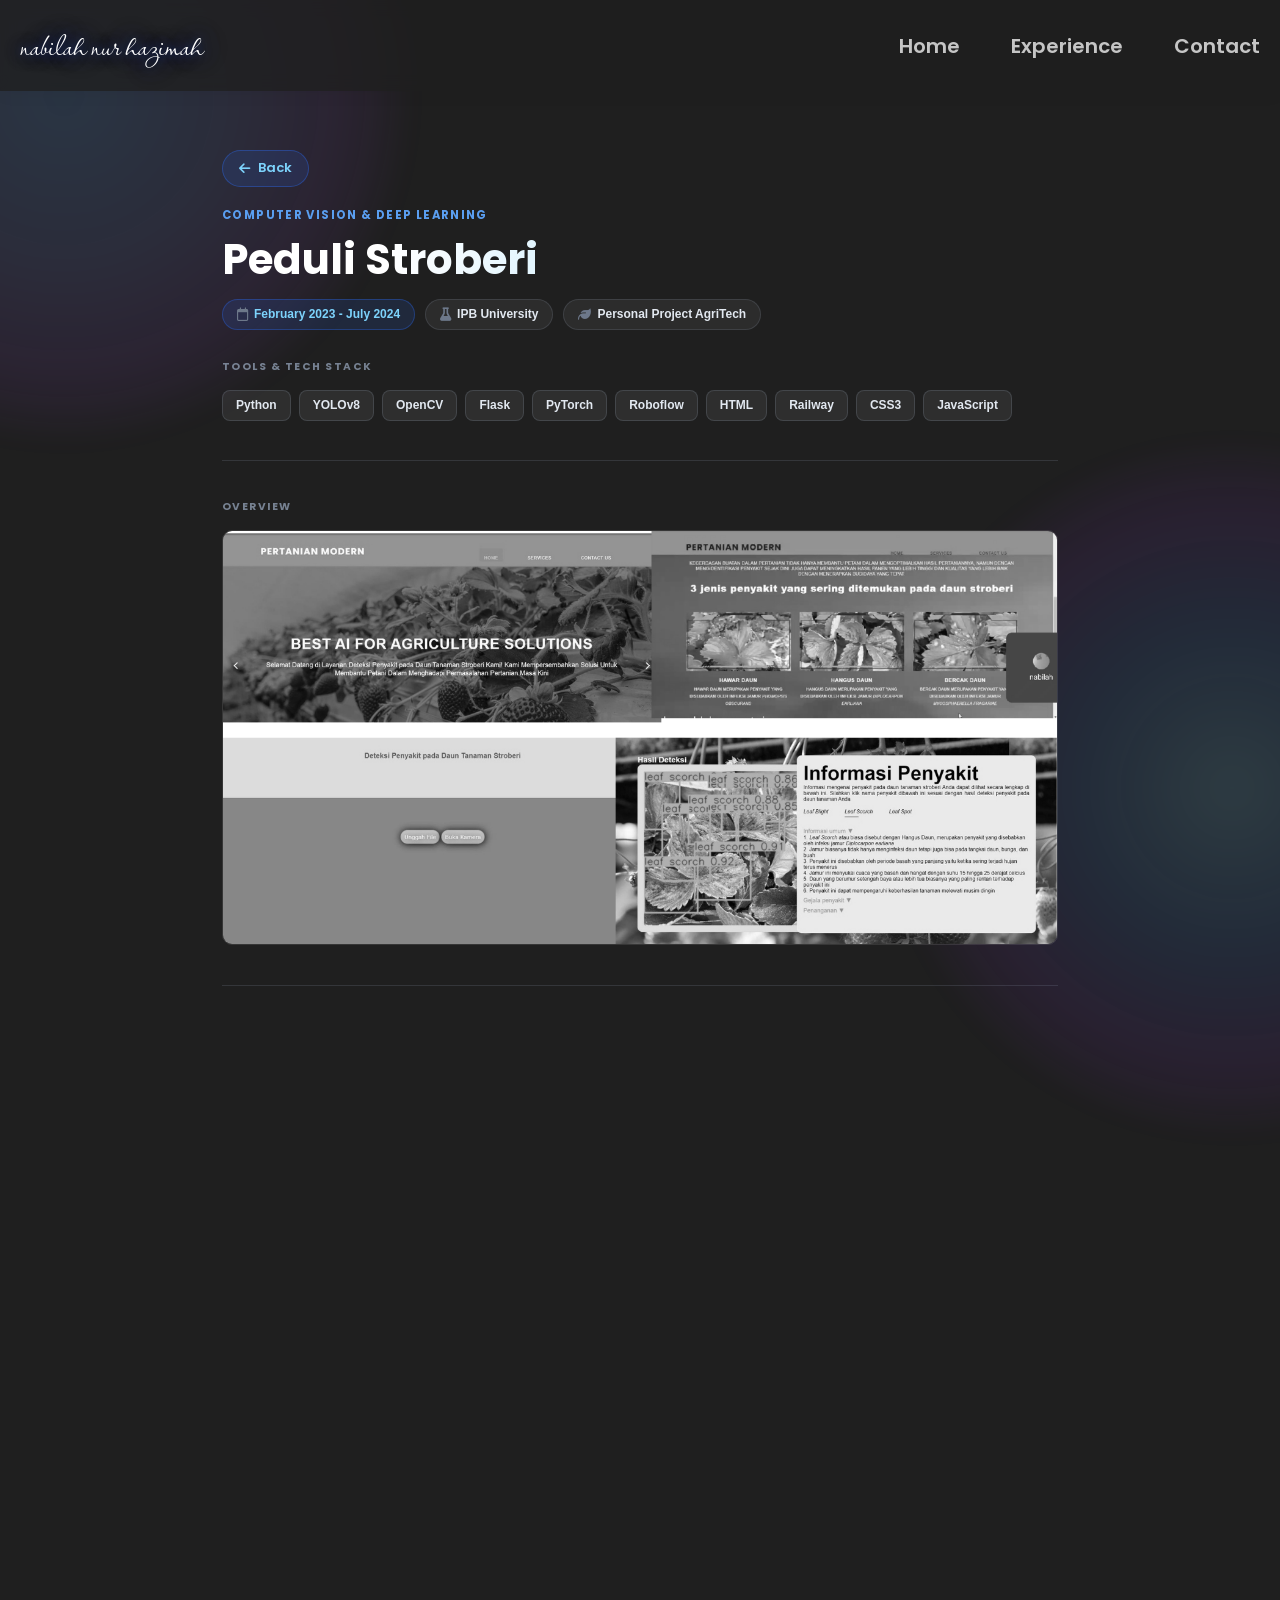
<file: projects/strawberry.html>
<!doctype html>
<html lang="en">
  <head>
    <meta charset="UTF-8" />
    <meta name="viewport" content="width=device-width, initial-scale=1.0" />
    <title>Strawberry Disease Detection | awxbila</title>
    <link rel="preconnect" href="https://fonts.googleapis.com" />
    <link rel="preconnect" href="https://fonts.gstatic.com" crossorigin />
    <link
      href="https://fonts.googleapis.com/css2?family=Poppins:wght@300;400;600;700&display=swap"
      rel="stylesheet"
    />
    <link
      href="https://fonts.googleapis.com/css2?family=Lavishly+Yours&display=swap"
      rel="stylesheet"
    />
    <link
      rel="stylesheet"
      href="https://cdnjs.cloudflare.com/ajax/libs/font-awesome/6.5.0/css/all.min.css"
    />
    <link rel="stylesheet" href="../assets/css/style.css" />
    <style>
      :root {
        --bg: #1f1f1f;
        --fg: #ffffff;
        --accent: #2a69f0;
        --accent-light: #7dd3fc;
        --muted: rgba(209, 215, 219, 0.82);
        --card-bg: rgba(255, 255, 255, 0.05);
        --card-border: rgba(148, 163, 184, 0.18);
        --font: "Poppins", sans-serif;
      }
      *,
      *::before,
      *::after {
        box-sizing: border-box;
        margin: 0;
        padding: 0;
        text-decoration: none;
        list-style: none;
      }
      body {
        background: var(--bg);
        color: var(--fg);
        font-family: var(--font);
        line-height: 1.6;
      }
      a {
        color: inherit;
      }
      .topbar {
        position: sticky;
        top: 0;
        z-index: 100;
        display: flex;
        align-items: center;
        gap: 14px;
        padding: 14px 2.5rem;
        background: rgba(31, 31, 31, 0.88);
        backdrop-filter: blur(10px);
        border-bottom: 1px solid var(--card-border);
      }
      .back-btn {
        display: inline-flex;
        align-items: center;
        gap: 8px;
        padding: 7px 16px;
        border-radius: 999px;
        background: rgba(42, 105, 240, 0.14);
        border: 1px solid rgba(42, 105, 240, 0.38);
        color: var(--accent-light);
        font-size: 13px;
        font-weight: 600;
        transition: background 0.25s;
        cursor: pointer;
      }
      .back-btn:hover {
        background: rgba(42, 105, 240, 0.26);
      }
      .topbar-name {
        margin-left: auto;
        font-size: 14px;
        font-weight: 600;
        color: rgba(255, 255, 255, 0.55);
        letter-spacing: 0.03em;
      }
      .project-back-row {
        display: flex;
        justify-content: flex-start;
        margin-bottom: 1.2rem;
      }
      .wrap {
        max-width: 900px;
        margin: 0 auto;
        padding: 3rem 2rem 5rem;
      }
      .proj-type {
        font-size: 11.5px;
        font-weight: 700;
        letter-spacing: 0.12em;
        text-transform: uppercase;
        color: #5a9ef0;
        margin-bottom: 10px;
      }
      .proj-title {
        font-size: clamp(26px, 5vw, 42px);
        font-weight: 700;
        line-height: 1.2;
        margin-bottom: 14px;
        background: linear-gradient(90deg, #ffffff 20%, #7dd3fc 100%);
        -webkit-background-clip: text;
        -webkit-text-fill-color: transparent;
        background-clip: text;
      }
      .proj-meta {
        display: flex;
        flex-wrap: wrap;
        gap: 10px;
        margin-bottom: 1.8rem;
      }
      .badge {
        display: inline-flex;
        align-items: center;
        gap: 6px;
        padding: 5px 14px;
        border-radius: 999px;
        font-size: 12px;
        font-weight: 600;
        font-family: Arial, sans-serif;
      }
      .badge--year {
        background: rgba(42, 105, 240, 0.14);
        border: 1px solid rgba(42, 105, 240, 0.35);
        color: var(--accent-light);
      }
      .badge--type {
        background: rgba(255, 255, 255, 0.06);
        border: 1px solid var(--card-border);
        color: #e2e8f0;
      }
      .tech-list {
        display: flex;
        flex-wrap: wrap;
        gap: 8px;
        margin-bottom: 2.4rem;
      }
      .tech-badge {
        padding: 5px 13px;
        border-radius: 8px;
        background: rgba(255, 255, 255, 0.07);
        border: 1px solid rgba(148, 163, 184, 0.2);
        font-size: 12px;
        font-weight: 600;
        color: #e2e8f0;
        font-family: Arial, sans-serif;
      }
      .section-label {
        font-size: 10.5px;
        font-weight: 700;
        letter-spacing: 0.14em;
        text-transform: uppercase;
        color: rgba(148, 163, 184, 0.75);
        margin-bottom: 14px;
      }
      .screenshots-grid {
        display: grid;
        grid-template-columns: repeat(2, 1fr);
        gap: 10px;
        margin-bottom: 2.5rem;
        align-items: start;
      }
      .screenshots-grid img {
        width: 100%;
        height: auto;
        object-fit: contain;
        object-position: center;
        filter: grayscale(100%);
        transition: filter 0.35s ease;
        border-radius: 10px;
        display: block;
        align-self: start;
        border: 1px solid var(--card-border);
      }
      .screenshots-grid img:hover {
        filter: grayscale(0%);
      }
      .screenshots-grid img:first-child {
        grid-column: 1 / -1;
      }
      .desc-card {
        background: var(--card-bg);
        border: 1px solid var(--card-border);
        border-radius: 16px;
        padding: 1.8rem;
        backdrop-filter: blur(10px);
        box-shadow: 0 8px 24px rgba(2, 6, 23, 0.18);
        margin-bottom: 2rem;
      }
      .desc-card p {
        font-size: 14px;
        line-height: 1.78;
        color: var(--muted);
        margin-bottom: 1rem;
      }
      .desc-card p:last-child {
        margin-bottom: 0;
      }
      .proj-links {
        display: flex;
        gap: 12px;
        flex-wrap: wrap;
      }
      .proj-btn {
        display: inline-flex;
        align-items: center;
        gap: 8px;
        padding: 10px 22px;
        border-radius: 10px;
        font-size: 13px;
        font-weight: 600;
        font-family: var(--font);
        transition:
          transform 0.2s,
          background 0.25s;
        cursor: pointer;
        border: none;
      }
      .proj-btn:hover {
        transform: translateY(-2px);
      }
      .proj-btn--primary {
        background: linear-gradient(135deg, #2a69f0, #00c6ff);
        color: #fff;
      }
      .proj-btn--ghost {
        background: rgba(255, 255, 255, 0.07);
        border: 1px solid rgba(148, 163, 184, 0.25);
        color: #e2e8f0;
      }
      .proj-btn--ghost:hover {
        background: rgba(255, 255, 255, 0.12);
      }
      .divider {
        height: 1px;
        background: var(--card-border);
        margin: 2.4rem 0;
      }
      @media (max-width: 600px) {
        .wrap {
          padding: 2rem 1rem 4rem;
        }
        .topbar {
          padding: 12px 1.2rem;
        }
        .proj-title {
          font-size: 24px;
        }
      }
    </style>
  </head>
  <body>
    <header>
      <nav class="navbar">
        <div class="container nav-wrapper">
          <a class="logo">nabilah nur hazimah</a>
          <div class="menu-wrapper">
            <ul class="menu">
              <li>
                <a href="../index.html#profile" class="menu-link-active"
                  >Home</a
                >
              </li>
              <li>
                <a href="../index.html#experience" class="menu-link"
                  >Experience</a
                >
              </li>
              <li>
                <a href="../index.html#contact" class="menu-link">Contact</a>
              </li>
            </ul>
          </div>
          <div class="hamburger" onclick="toggleMenu()">
            <div></div>
            <div></div>
            <div></div>
          </div>
          <ul class="mobile-menu" id="mobileMenu">
            <li>
              <a href="../index.html#profile" class="menu-link-active">Home</a>
            </li>
            <li>
              <a href="../index.html#experience" class="menu-link"
                >Experience</a
              >
            </li>
            <li>
              <a href="../index.html#contact" class="menu-link">Contact</a>
            </li>
          </ul>
        </div>
      </nav>
    </header>

    <main class="wrap">
      <div class="project-back-row">
        <a href="../index.html#experience" class="back-btn">
          <i class="fa-solid fa-arrow-left"></i>
          Back
        </a>
      </div>

      <p class="proj-type">Computer Vision &amp; Deep Learning</p>
      <h1 class="proj-title">Peduli Stroberi</h1>
      <div class="proj-meta">
        <span class="badge badge--year">
          <i class="fa-regular fa-calendar"></i>February 2023 - July 2024
        </span>
        <span class="badge badge--type">
          <i class="fa-solid fa-flask"></i> IPB University
        </span>
        <span class="badge badge--type">
          <i class="fa-solid fa-leaf"></i> Personal Project AgriTech
        </span>
      </div>

      <p class="section-label">Tools & Tech Stack</p>
      <div class="tech-list">
        <span class="tech-badge">Python</span>
        <span class="tech-badge">YOLOv8</span>
        <span class="tech-badge">OpenCV</span>
        <span class="tech-badge">Flask</span>
        <span class="tech-badge">PyTorch</span>
        <span class="tech-badge">Roboflow</span>
        <span class="tech-badge">HTML</span>
        <span class="tech-badge">Railway</span>
        <span class="tech-badge">CSS3</span>
        <span class="tech-badge">JavaScript</span>
      </div>

      <div class="divider"></div>

      <p class="section-label">Overview</p>
      <div class="screenshots-grid">
        <img src="../assets/img/gritech.png" alt="Detection result overview" />
      </div>

      <div class="divider"></div>

      <p class="section-label">Project Summary</p>
      <div class="desc-card">
        <p>
          This project is a Python-based decision support system designed to
          assist farmers in detecting strawberry leaf diseases. By leveraging
          YOLOv8 computer vision, it addresses agricultural economic threats by
          providing a technological solution to identify infections from
          uploaded photos, helping minimize crop yield losses through early
          intervention.
        </p>
        <p>
          The goal was to build an automated diagnostic tool to identify three
          specific strawberry diseases: Leaf Scorch, Leaf Blight, and Leaf Spot.
          The system aims to provide accessible digital expertise with a 93.15%
          accuracy rate, offering immediate identification and mitigation
          strategies to ensure better crop management.
        </p>
        <p>
          I developed a full-stack web application using Flask and Python,
          implementing the YOLOv8 algorithm for object detection. The model was
          trained on a dataset of 582 strawberry leaf images. The workflow
          includes image preprocessing, model inference for disease
          classification, and a responsive frontend to display diagnostic
          results.
        </p>
        <p>
          The final deliverable is a functional Web-Application for Strawberry
          Leaf Disease Detection. It features an image upload portal, a
          YOLOv8-powered detection engine with 93.15% accuracy, and an output
          dashboard that visualizes detected pathogens along with descriptive
          treatment information to aid agricultural decision-making.
        </p>
      </div>

      <!-- Method -->
      <p class="section-label">Methods</p>
      <div class="desc-card">
        <p>
          <strong>Object Detection:</strong> Implementing YOLOv8 to locate and
          classify specific disease spots on strawberry leaves.
        </p>
        <p>
          <strong>Supervised Learning:</strong> Training the model using a
          curated dataset of 582 labeled strawberry leaf images.
        </p>
        <p>
          <strong>Inference Pipeline:</strong> Developing a backend process that
          takes uploaded images and returns model predictions instantly.
        </p>
        <p>
          <strong>Responsive UI Design:</strong> Creating a mobile-friendly
          interface to ensure accessibility for farmers in the field.
        </p>
      </div>

      <div class="proj-links">
        <!--<a
          href="#"
          class="proj-btn proj-btn--primary"
          target="_blank"
          rel="noopener noreferrer"
        >
          <i class="fa-solid fa-arrow-up-right-from-square"></i>
          Live Demo
        </a>-->
        <a
          href="https://github.com/awxbila/skripsi-deteksi-penyakit-daun-tanaman-stroberi.git"
          class="proj-btn proj-btn--ghost"
          target="_blank"
          rel="noopener noreferrer"
        >
          <i class="fa-brands fa-github"></i>
          Repository
        </a>
      </div>
    </main>
    <script>
      (function () {
        const markSkipIntro = () => {
          try {
            sessionStorage.setItem("awxbila:skip-intro-once", "1");
          } catch {
            // ignore storage errors
          }
        };

        document
          .querySelectorAll('a[href^="../index.html"]')
          .forEach((link) => link.addEventListener("click", markSkipIntro));
      })();
    </script>
    <script src="../assets/js/main.js"></script>
  </body>
</html>
</file>
<file: assets/css/style.css>
.cv-btn-group {
  display: flex;
  flex-direction: column;
  align-items: center;
  gap: 18px;
}
.card-se {
  background: transparent;
  border: none;
  border-radius: 10px;
  width: 90%;
  max-width: 900px;
  margin: 0 auto 30px auto;
  box-shadow: 0 4px 8px rgba(0, 0, 0, 0.3);
  display: block;
}
/* Grid 2x2 untuk gambar di dalam card-se (experience SE) */
.card-img-grid {
  display: grid;
  grid-template-columns: 1fr 1fr;
  grid-template-rows: 1fr 1fr;
  gap: 8px;
  margin-bottom: 1rem;
}
.card-img-grid img {
  width: 100%;
  height: auto;
  object-fit: contain;
  border-radius: 8px;
  background: #222;
}
/* Portfolio Toggle Buttons */

.portfolio-btn {
  flex: 1 1 0;
  padding: 0.7rem 1.5rem;
  font-size: 1.1rem;
  font-weight: 600;
  border: none;
  border-radius: 8px;
  background: #232323;
  color: #fff;
  cursor: pointer;
  transition:
    background 0.2s,
    color 0.2s;
  white-space: nowrap;
  overflow: hidden;
}

/* Typewriter animation for button text */
.typewriter-text {
  display: inline-block;
  overflow: hidden;
  white-space: nowrap;
  width: 0;
  border-right: 2px solid rgba(255, 255, 255, 0.85);
  animation:
    typewriter 1.6s steps(19, end) 0.4s forwards,
    cursor-blink 0.7s step-end 0.4s 5;
}
@keyframes typewriter {
  from {
    width: 0;
  }
  to {
    width: 11.4em;
  }
}
@keyframes cursor-blink {
  0%,
  100% {
    border-color: transparent;
  }
  50% {
    border-color: rgba(255, 255, 255, 0.85);
  }
}
.portfolio-btn.active {
  background: #2f4e91;
  color: #fff;
}
.portfolio-btn:not(.active) {
  background: #232323;
  color: #bdbdbd;
}

/* ensure disabled buttons do not show pointer cursor or allow text selection */
.portfolio-btn:disabled {
  cursor: default !important;
  user-select: none;
  /* pointer-events already disabled by element attribute, this reinforces it */
  pointer-events: none;
}

@font-face {
  font-family: "Flatlion";
  src: local("Flatlion"), local("Flat Lion");
  font-display: swap;
}

:root {
  --main-color: #ffffff;
  --body-color: #1f1f1f;

  --main-font: "Poppins", sans-serif;
}

html,
body {
  overflow-x: hidden;
}

/* ============ INTRO SPLASH OVERLAY ============ */
#intro-overlay {
  position: fixed;
  inset: 0;
  z-index: 9999;
  background-color: #1f1f1f;
  display: flex;
  align-items: center;
  justify-content: center;
  pointer-events: all;
  overflow: hidden;
  isolation: isolate;
  animation: intro-overlay-exit 0.65s ease 3.1s forwards;
}

#intro-overlay::before,
#intro-overlay::after {
  content: "";
  position: absolute;
  width: 46rem;
  height: 46rem;
  border-radius: 50%;
  pointer-events: none;
  z-index: 0;
  filter: blur(18px);
  opacity: 0.55;
  will-change: transform, filter;
  animation:
    profile-soft-glow 13s ease-in-out infinite alternate,
    profile-soft-glow-color 9s ease-in-out infinite;
}

#intro-overlay::before {
  left: -20rem;
  top: -16rem;
  background: radial-gradient(
    circle,
    rgba(96, 165, 250, 0.36) 0%,
    rgba(129, 140, 248, 0.28) 34%,
    rgba(168, 85, 247, 0.2) 58%,
    rgba(30, 64, 175, 0) 78%
  );
}

#intro-overlay::after {
  right: -20rem;
  bottom: -16rem;
  background: radial-gradient(
    circle,
    rgba(59, 130, 246, 0.32) 0%,
    rgba(147, 51, 234, 0.22) 38%,
    rgba(79, 70, 229, 0.18) 60%,
    rgba(30, 64, 175, 0) 80%
  );
  animation-duration: 15s, 10s;
  animation-direction: alternate-reverse, alternate;
}

.intro-text {
  position: relative;
  z-index: 1;
}

.intro-text {
  display: flex;
  flex-direction: column;
  align-items: center;
  gap: 0.4rem;
}

.intro-welcome {
  font-family: var(--main-font);
  font-size: clamp(52px, 10vw, 88px);
  font-weight: 600;
  color: #ffffff;
  letter-spacing: 0.18em;
  opacity: 0;
  animation:
    intro-fadein 0.55s ease 0.08s forwards,
    intro-welcome-exit 0.7s ease 2.15s forwards;
}

.intro-sub {
  font-family: var(--main-font);
  font-size: clamp(20px, 3.5vw, 34px);
  font-weight: 300;
  color: rgba(255, 255, 255, 0.7);
  opacity: 0;
  animation:
    intro-fadein 0.45s ease 0.45s forwards,
    intro-sub-exit 0.55s ease 1.7s forwards;
}

@keyframes intro-fadein {
  from {
    opacity: 0;
    transform: translateY(14px);
  }
  to {
    opacity: 1;
    transform: translateY(0);
  }
}

@keyframes intro-sub-exit {
  from {
    opacity: 1;
    transform: translateX(0);
  }
  to {
    opacity: 0;
    transform: translateX(120px);
  }
}

@keyframes intro-welcome-exit {
  from {
    opacity: 1;
    transform: scale(1) translateY(0);
  }
  to {
    opacity: 0;
    transform: scale(0.5) translateY(-80px);
  }
}

@keyframes intro-overlay-exit {
  from {
    opacity: 1;
  }
  to {
    opacity: 0;
    pointer-events: none;
  }
}
/* ============ END INTRO ============ */

body {
  background-color: var(--body-color);
  font-family: var(--main-font);
  padding-top: 6.4rem;
  position: relative;
  isolation: isolate;
}

/* Global fixed glow: stays in the viewport while content scrolls */
body::before,
body::after {
  content: "";
  position: fixed;
  width: 42rem;
  height: 42rem;
  border-radius: 50%;
  pointer-events: none;
  z-index: 0;
  filter: blur(16px);
  opacity: 0.5;
  will-change: transform, filter;
  animation:
    profile-soft-glow 12s ease-in-out infinite alternate,
    profile-soft-glow-color 8.6s ease-in-out infinite;
}

body::before {
  left: -17rem;
  top: -15rem;
  background: radial-gradient(
    circle,
    rgba(96, 165, 250, 0.34) 0%,
    rgba(129, 140, 248, 0.26) 34%,
    rgba(168, 85, 247, 0.18) 58%,
    rgba(30, 64, 175, 0) 78%
  );
}

body::after {
  right: -18rem;
  bottom: -14rem;
  background: radial-gradient(
    circle,
    rgba(125, 211, 252, 0.32) 0%,
    rgba(59, 130, 246, 0.24) 34%,
    rgba(147, 51, 234, 0.18) 58%,
    rgba(29, 78, 216, 0) 78%
  );
  animation-duration: 14s, 9.4s;
  animation-direction: alternate-reverse, alternate;
}

header {
  position: relative;
  z-index: 2000;
}

main,
footer {
  position: relative;
  z-index: 1;
}
* {
  margin: 0;
  padding: 0;
  box-sizing: border-box;
  list-style: none;
  text-decoration: none;
  user-select: none; /* disable text selection site-wide */
  -webkit-user-select: none;
  -moz-user-select: none;
  -ms-user-select: none;
}
.container {
  width: 100%;
  max-width: 110rem;
  margin-left: auto;
  margin-right: auto;
  padding-left: 2rem;
  padding-right: 2rem;
}
.navbar {
  background-color: rgba(31, 31, 31, 0.78);
  top: 0;
  left: 0;
  width: 100%;
  z-index: 1000;
  box-shadow: 0 0.2rem 1rem rgba(0, 0, 0, 0.05);
  position: fixed;
  backdrop-filter: blur(8px);
  -webkit-backdrop-filter: blur(8px);
}
.navbar .nav-wrapper {
  display: flex;
  justify-content: space-between;
  align-items: center;
  padding: 20px;
  background-color: transparent;
  color: var(--main-color);
  position: relative;
}
.nav-wrapper .menu-toggle {
  display: none;
}
.nav-wrapper .logo {
  font-size: 32px;
  font-family: "Lavishly Yours", cursive;
  font-weight: 400;
  font-style: normal;
  color: var(--main-color);
  text-shadow:
    0 0 10px rgba(30, 64, 175, 0.58),
    0 0 24px rgba(30, 64, 175, 0.44),
    0 0 42px rgba(37, 99, 235, 0.34),
    0 0 68px rgba(59, 130, 246, 0.24);
}
.nav-wrapper .menu-wrapper .menu {
  display: flex;
  align-items: center;
  gap: 3.2rem;
}
.menu a {
  font-size: 20px;
  font-weight: 500;
  color: rgb(203, 203, 207);
  position: relative;
  padding: 0.8rem 0;
  transition: color 0.3s ease;
}
.menu a::after {
  content: "";
  position: absolute;
  width: 0;
  height: 0.2rem;
  bottom: 0;
  left: 0;
  background-color: rgb(132, 89, 212);
  transition: width 0.3s ease;
}
.menu a:hover {
  color: var(--main-color);
}
.menu a:hover::after {
  width: 100%;
}
.menu-wrapper .menu {
  display: flex;
  gap: 2rem;
  list-style: none;
}
.menu-wrapper .menu .menu-link,
.menu-wrapper .menu .menu-link-active {
  font-size: 20px;
  color: #c5c5c5;
  font-family: var(--main-font);
  font-weight: 600;
  font-style: normal;
}
.hamburger {
  display: none;
  flex-direction: column;
  gap: 5px;
  cursor: pointer;
  padding: 10px;
  z-index: 900;
}
.hamburger div {
  width: 25px;
  height: 3px;
  background-color: #d6daee;
  transition: all 0.3s ease;
}
/* Mobile Menu Hidden by Default */
.mobile-menu {
  display: none;
  flex-direction: column;
  position: absolute;
  top: 100%;
  left: 0;
  right: 0;
  background-color: #d6daee;
  align-items: center;
  gap: 1.5rem;
  padding: 0;
  list-style: none;
  overflow: hidden;
  max-height: 0;
  opacity: 0;
  transition:
    max-height 0.4s ease,
    opacity 0.4s ease,
    padding 0.3s ease;
  z-index: 999;
}
/* Active Dropdown */
.mobile-menu.active {
  display: flex;
  max-height: 300px;
  padding: 1.5rem 0;
  opacity: 1;
}
.mobile-menu li a {
  font-size: 18px;
  font-weight: 600;
  color: var(--main-color);
  text-decoration: none;
  transition: color 0.3s ease;
}
.mobile-menu li a:hover {
  color: #583e9e;
}
/* ========== SMOOTH BODY MOVEMENT ========== */
body {
  transition: margin-top 0.4s ease;
}
.profile {
  min-height: calc(100vh - 6.4rem);
  padding: 3rem 0 2.8rem;
  background-color: transparent;
  display: grid;
  align-items: center;
  position: relative;
  overflow: visible;
}
.profile::before,
.profile::after {
  content: "";
  position: absolute;
  width: 44rem;
  height: 44rem;
  border-radius: 50%;
  pointer-events: none;
  z-index: 0;
  filter: blur(14px);
  opacity: 0.72;
  will-change: transform;
  animation:
    profile-soft-glow 10s ease-in-out infinite alternate,
    profile-soft-glow-color 7.5s ease-in-out infinite;
}
.profile::before {
  left: -16rem;
  top: -24rem;
  background: radial-gradient(
    circle,
    rgba(96, 165, 250, 0.38) 0%,
    rgba(129, 140, 248, 0.3) 30%,
    rgba(168, 85, 247, 0.2) 56%,
    rgba(30, 64, 175, 0) 76%
  );
}
.profile::after {
  right: -20rem;
  bottom: -16rem;
  background: radial-gradient(
    circle,
    rgba(125, 211, 252, 0.34) 0%,
    rgba(59, 130, 246, 0.24) 34%,
    rgba(147, 51, 234, 0.2) 58%,
    rgba(29, 78, 216, 0) 78%
  );
  animation-duration: 12s;
  animation-direction: alternate-reverse;
}
.profile .container {
  position: relative;
  z-index: 1;
}
@keyframes profile-soft-glow {
  0% {
    transform: translate(0, 0) scale(1);
  }
  25% {
    transform: translate(140px, -80px) scale(1.12);
  }
  55% {
    transform: translate(-60px, 120px) scale(0.94);
  }
  80% {
    transform: translate(100px, 60px) scale(1.07);
  }
  100% {
    transform: translate(-120px, -40px) scale(1.04);
  }
}
@keyframes profile-soft-glow-color {
  0% {
    filter: blur(14px) hue-rotate(-10deg) saturate(108%);
  }
  50% {
    filter: blur(14px) hue-rotate(24deg) saturate(126%);
  }
  100% {
    filter: blur(14px) hue-rotate(-6deg) saturate(112%);
  }
}
@media (prefers-reduced-motion: reduce) {
  .profile::before,
  .profile::after {
    animation: none;
  }
}
.profile-content {
  display: flex;
  align-items: center;
  width: 88%;
  max-width: 980px;
  margin: 2rem auto 0;
}
.profile .profile-text {
  font-family: var(--main-font);
  color: white;
  flex: 1.2;
  margin-right: 6rem;
}
.profile-text h2 {
  font-family: var(--main-font);
  color: var(--main-color);
  font-size: 65px;
  font-weight: 600;
  text-align: left;
  margin-left: 1rem;
}
.profile-text p {
  color: var(--main-color);
  padding: 1rem 1rem 0;
  text-align: left;
  font-family: var(--main-font);
  font-size: 23px;
  font-weight: 300;
  margin: 0;
}

/* push the software engineering button close to the left edge, with a rightward offset */
.profile-text .portfolio-btn {
  display: inline-block;
  text-align: left;
  position: relative;
  left: calc(
    (100vw - 100%) / -2 + 2rem + 3.5cm
  ); /* shift right additional 3.5cm (0.5cm further left) */
  margin-left: 7.5cm;
}
.profile-img {
  flex: 1;
  display: flex;
  justify-content: center;
  align-items: center;
}
.profile-img-frame {
  display: inline-flex;
  max-width: 90%;
  padding: 0;
}
.profile-img img {
  display: block;
  max-width: 100%;
  height: auto;
  border-radius: 50%;
  aspect-ratio: 1 / 1;
  object-fit: cover;
}
.btn-container {
  text-align: left;
  margin-left: 1rem;
  margin-top: 3rem;
}
.btn {
  padding: 15px 30px;
  background: linear-gradient(135deg, #00c6ff, #0072ff);
  color: var(--main-color);
  font-family: var(--main-font);
  border: none;
  border-radius: 10px;
  text-decoration: none;
  font-size: 25px;
  font-weight: 400;
  box-shadow: 0 4px 10px rgba(0, 114, 255, 0.4);
  transition:
    transform 0.2s ease,
    box-shadow 0.2s ease;
}
.btn:hover {
  transform: translateY(-3px);
  box-shadow: 0 6px 14px rgba(0, 114, 255, 0.6);
}
.about {
  min-height: calc(100vh - 6.4rem);
  padding: 4rem 0;
  display: grid;
  align-items: center;
}
#about-content-wrapper {
  width: 92%;
  max-width: 1080px;
  margin: 0 auto;
}
.about-content {
  display: flex;
  align-items: center;
  padding: 40px;
  gap: 70px;
  flex-wrap: wrap;
  min-height: 72vh;
  border-radius: 1rem;
}
.about-scroll-ready #about .about-img {
  opacity: 0;
  transform: translateX(-40px);
  transition:
    opacity 0.88s ease,
    transform 0.88s ease;
}

.about-scroll-ready #about .about-title {
  opacity: 0;
  transform: translateY(28px);
  transition:
    opacity 0.88s ease 0.19s,
    transform 0.88s ease 0.19s;
}

.about-scroll-ready #about .about-text p {
  opacity: 0;
  transform: translateY(32px);
  transition:
    opacity 0.94s ease 0.35s,
    transform 0.94s ease 0.35s;
}

.about-scroll-ready #about.is-visible .about-img,
.about-scroll-ready #about.is-visible .about-title,
.about-scroll-ready #about.is-visible .about-text p {
  opacity: 1;
  transform: translate(0, 0);
}

/* === PERFORMA ENTRANCE ANIMATION === */
.performa-anim-ready .language {
  opacity: 0;
  transform: translateX(-40px);
  transition:
    opacity 0.88s ease,
    transform 0.88s ease;
}

.performa-anim-ready .studies {
  opacity: 0;
  transform: translateX(40px);
  transition:
    opacity 0.88s ease 0.5s,
    transform 0.88s ease 0.5s;
}

.performa-anim-ready #performa.is-visible .language,
.performa-anim-ready #performa.is-visible .studies {
  opacity: 1;
  transform: translate(0, 0);
}

.about-img {
  position: relative;
  width: 380px;
  max-width: 100%;
  border-radius: 1.5rem;
  overflow: hidden;
}
.about-img img {
  width: 100%;
  height: auto;
  display: block;
  border-radius: inherit;
  filter: grayscale(1) brightness(1.28) saturate(0.2) contrast(0.9);
}
.about-img::before,
.about-img::after {
  content: "";
  position: absolute;
  inset: 0;
  border-radius: inherit;
  pointer-events: none;
  opacity: 0;
  transition: opacity 0.2s ease;
}
.about-img::before {
  z-index: 2;
  background-image: var(--about-image);
  background-size: cover;
  background-position: center;
  background-repeat: no-repeat;
  -webkit-mask-image: radial-gradient(
    circle var(--spot-size, 108px) at var(--spot-x, 50%) var(--spot-y, 50%),
    #000 0 58%,
    transparent 100%
  );
  mask-image: radial-gradient(
    circle var(--spot-size, 108px) at var(--spot-x, 50%) var(--spot-y, 50%),
    #000 0 58%,
    transparent 100%
  );
}
.about-img::after {
  z-index: 3;
  background: radial-gradient(
    circle calc(var(--spot-size, 108px) + 20px) at var(--spot-x, 50%)
      var(--spot-y, 50%),
    rgba(255, 255, 255, 0.26) 0%,
    rgba(255, 255, 255, 0.12) 38%,
    rgba(255, 255, 255, 0) 70%
  );
  mix-blend-mode: screen;
}
.about-img.is-spotlight::before,
.about-img.is-spotlight::after {
  opacity: 1;
}
.about-text {
  font-family: var(--main-font);
  color: var(--main-color);
  font-size: 14px;
  font-weight: 400;
  flex: 1;
  text-align: justify;
  max-width: 700px;
}
.about-text h2 {
  text-align: left;
  font-family: var(--main-font);
  color: var(--main-color);
  font-size: 52px;
  font-weight: 600;
  padding-bottom: 10px;
}
.about-text p {
  line-height: 1.6;
  font-family: arial;
  font-size: 14px;
  font-weight: 400;
}
.about-text h3 {
  font-family: Arial;
  margin-top: 3em;
}
.about-title {
  font-size: 1.5rem;
}

@media (prefers-reduced-motion: reduce) {
  .about-scroll-ready #about .about-img,
  .about-scroll-ready #about .about-title,
  .about-scroll-ready #about .about-text p {
    opacity: 1;
    transform: none;
    transition: none;
  }
  .performa-anim-ready .language,
  .performa-anim-ready .studies {
    opacity: 1;
    transform: none;
    transition: none;
  }
}

/* === PROJECT PAGE SCROLL REVEAL === */
.project-scroll-ready .project-reveal-label,
.project-scroll-ready .project-reveal-target {
  opacity: 0;
  transform: translateY(42px) scale(0.985);
  transition:
    opacity 0.9s cubic-bezier(0.22, 1, 0.36, 1) var(--project-reveal-delay, 0ms),
    transform 0.9s cubic-bezier(0.22, 1, 0.36, 1)
      var(--project-reveal-delay, 0ms);
  will-change: opacity, transform;
}

.project-scroll-ready .project-reveal-label {
  transform: translateY(28px);
}

.project-scroll-ready .project-reveal-label.is-visible,
.project-scroll-ready .project-reveal-target.is-visible {
  opacity: 1;
  transform: translateY(0) scale(1);
}

@media (prefers-reduced-motion: reduce) {
  .project-scroll-ready .project-reveal-label,
  .project-scroll-ready .project-reveal-target {
    opacity: 1;
    transform: none;
    transition: none;
  }
}

.section {
  font-family: var(--main-font);
  color: var(--main-color);
}

.tools-title {
  font-family: var(--main-font);
  color: var(--main-color);
  font-size: 36px;
  font-weight: 600;
  text-align: left;
  position: relative;
  display: block;
  padding-top: 10px;
  margin-bottom: 8px;
}

#skills-bd > p {
  margin-top: 0.35rem;
  margin-bottom: 1.75rem;
}

.tools-title::before {
  content: "";
  position: absolute;
  top: -15px;
  left: 0;
  width: 100%;
  height: 2px;
  background-color: var(--main-color);
}

.tools-grid {
  display: grid;
  grid-template-columns: repeat(4, 1fr);
  gap: 20px;
  align-items: stretch;
  grid-auto-rows: 104px;
}

.tool-card {
  display: flex;
  align-items: center;
  align-self: stretch;
  gap: 15px;
  padding: 18px;
  min-height: 104px;
  height: 100%;
  border-radius: 12px;
  background: #141414;
  border: 1px solid rgba(255, 255, 255, 0.05);
  transition:
    transform 0.3s ease,
    border-color 0.3s ease,
    opacity 0.55s ease,
    translate 0.55s ease,
    filter 0.4s ease;
  opacity: 0;
  translate: 0 28px;
  filter: grayscale(100%);
}

.tool-card.card-visible {
  opacity: 1;
  translate: 0 0;
}

.skills-title1 h2 {
  font-size: 32px;
  margin-bottom: 30px;
}

.skill {
  margin-bottom: 20px;
}

.skill-name {
  display: block;
  margin-bottom: 8px;
  font-size: 16px;
}

.skill-bar {
  display: flex;
  gap: 6px;
}

.skill-bar span {
  width: 35px;
  height: 8px;
  background: #444;
  border-radius: 5px;
}

.skill-bar .active {
  background: #2a69f0;
}

@media (prefers-reduced-motion: reduce) {
  .tool-card {
    opacity: 1;
    translate: 0 0;
    transition:
      transform 0.3s ease,
      border-color 0.3s ease;
  }
}

.tool-card:hover {
  transform: translateY(-4px);
  border: 1px solid rgba(255, 255, 255, 0.15);
  filter: grayscale(0%);
}

.tool-card img {
  width: 40px;
  height: 40px;
  flex-shrink: 0;
}

.tool-card > div {
  min-width: 0;
}

.tool-card h3 {
  font-size: 16px;
  margin: 0;
  line-height: 1.25;
}

.tool-card span {
  font-size: 13px;
  color: #9ca3af;
  line-height: 1.25;
}

.skills {
  padding: 20px;
  margin-bottom: 20px;
  font: var(--main-font);
  color: var(--main-color);
}
#skills-content-wrapper {
  width: 92%;
  max-width: 1080px;
  margin: 0 auto;
}
.skills-title {
  font-family: var(--main-font);
  color: var(--main-color);
  font-size: 36px;
  font-weight: 600;
  text-align: left;
  position: relative;
  display: block; /* ensure it occupies full width so Tech and Soft stack */
  padding-top: 10px;
}
.skills-title1 {
  font-family: var(--main-font);
  color: var(--main-color);
  font-size: 36px;
  font-weight: 600;
  text-align: left;
  position: relative;
  display: block;
  padding-top: 10px;
  margin-top: 3rem;
  margin-bottom: 1.35rem;
}
.skills-title::before {
  content: "";
  position: absolute;
  top: -15px;
  left: 0;
  width: 100%;
  height: 2px;
  background-color: var(--main-color);
}

/* helper classes for colored words in headings */
.blue-text {
  color: #554eb1;
}
.white-text {
  color: #ffffff;
}

.skills .container {
  text-align: left;
}

.skill {
  width: 100%;
  margin-bottom: 18px;
  display: flex;
  align-items: center;
  gap: 1rem;
}

.skill:last-of-type {
  margin-bottom: 0;
}

.skill-name {
  display: inline-block;
  margin-bottom: 0;
  min-width: 170px;
  font-size: 16px;
  font-family: var(--main-font);
  color: var(--main-color);
  font-weight: 500;
}

.skill-bar {
  display: flex;
  align-items: center;
  gap: 5px;
  flex-wrap: nowrap;
}

.skill-bar span {
  width: 22px;
  height: 8px;
  background: #444;
  border-radius: 5px;
}

.soft-skills-grid {
  display: grid;
  grid-template-columns: 1fr 1fr;
  gap: 0.5rem 3rem;
}

.soft-skills-anim-ready .soft-skills-grid .skill {
  opacity: 0;
  transition:
    opacity 0.58s ease,
    transform 0.58s ease;
}

.soft-skills-anim-ready .soft-skills-grid .skill:nth-child(odd) {
  transform: translateX(-44px);
}

.soft-skills-anim-ready .soft-skills-grid .skill:nth-child(even) {
  transform: translateX(44px);
}

.soft-skills-anim-ready .soft-skills-grid.soft-visible .skill {
  opacity: 1;
  transform: translateX(0);
}

.skill-bar .active {
  background: #749cec;
}

@media (prefers-reduced-motion: reduce) {
  .soft-skills-anim-ready .soft-skills-grid .skill {
    opacity: 1;
    transform: none;
    transition: none;
  }
}
/* style and underline for Tech Skills heading */
.section-title {
  position: relative;
  display: inline-block;
}
.section-title::before {
  content: "";
  position: absolute;
  top: -15px;
  left: 0;
  width: 100%;
  height: 2px;
  background-color: var(--main-color);
}

/* underline only the Tech Skills heading */
.section-title {
  position: relative;
  display: inline-block;
}
.section-title::before {
  content: "";
  position: absolute;
  top: -15px;
  left: 0;
  width: 100%;
  height: 2px;
  background-color: var(--main-color);
}
.section h2 {
  font-size: 54px;
  border-bottom: 2px solid rgb(255, 255, 255);
  margin-bottom: 20px;
}
.performa,
.skills,
.experience,
.download-section {
  position: relative;
  overflow: visible;
}

.performa::before,
.skills::before,
.experience::before,
.download-section::before {
  content: "";
  position: absolute;
  width: 38rem;
  height: 38rem;
  border-radius: 50%;
  pointer-events: none;
  z-index: 0;
  filter: blur(14px);
  opacity: 0.52;
  will-change: transform;
  animation:
    profile-soft-glow 11s ease-in-out infinite alternate,
    profile-soft-glow-color 8.3s ease-in-out infinite;
}

.performa::before {
  left: -18rem;
  top: -10rem;
  background: radial-gradient(
    circle,
    rgba(96, 165, 250, 0.36) 0%,
    rgba(129, 140, 248, 0.28) 34%,
    rgba(168, 85, 247, 0.2) 58%,
    rgba(30, 64, 175, 0) 78%
  );
}

.skills::before {
  right: -20rem;
  top: 8rem;
  background: radial-gradient(
    circle,
    rgba(125, 211, 252, 0.34) 0%,
    rgba(59, 130, 246, 0.26) 34%,
    rgba(147, 51, 234, 0.2) 58%,
    rgba(29, 78, 216, 0) 78%
  );
  animation-duration: 12.5s, 9s;
  animation-direction: alternate-reverse, alternate;
}

.experience::before {
  left: -20rem;
  top: 6rem;
  background: radial-gradient(
    circle,
    rgba(56, 189, 248, 0.34) 0%,
    rgba(99, 102, 241, 0.26) 34%,
    rgba(192, 132, 252, 0.2) 58%,
    rgba(37, 99, 235, 0) 78%
  );
}

.download-section::before {
  right: -16rem;
  top: -2rem;
  background: radial-gradient(
    circle,
    rgba(125, 211, 252, 0.36) 0%,
    rgba(59, 130, 246, 0.28) 34%,
    rgba(167, 139, 250, 0.22) 58%,
    rgba(29, 78, 216, 0) 78%
  );
  animation-duration: 13.2s, 9.4s;
  animation-direction: alternate-reverse, alternate;
}

.performa .performa-wrapper,
.skills .container,
.experience .container,
.download-section .container {
  position: relative;
  z-index: 1;
}

@media (prefers-reduced-motion: reduce) {
  .performa::before,
  .skills::before,
  .experience::before,
  .download-section::before {
    animation: none;
  }
}

.performa {
  margin-top: 30px;
  padding: 1.5rem;
  margin-right: 3rem;
}
.performa-wrapper {
  display: flex;
  justify-content: center;
  flex-direction: row;
  align-items: flex-start;
  gap: 2rem;
  flex-wrap: wrap;
  font: var(--main-font);
  color: var(--main-color);
  max-width: 1080px;
  margin: 0 auto;
}
.performa-header {
  flex: 1;
  min-width: 300px;
  padding: 1rem;
  box-sizing: border-box;
  display: flex;
  flex-direction: column;
  align-items: flex-start;
}
/* LANGUAGE BAR */
.language {
  width: 100%;
}
.language h2 {
  font-size: 36px;
  border-bottom: 2px solid #999;
  padding-bottom: 8px;
  margin-bottom: 22px;
  width: 100%;
}
.lang-skill {
  margin-bottom: 30px;
}
.lang-skill .label {
  font-family: var(--main-font);
  font-size: 19px;
  color: var(--main-color);
  font-weight: 600;
  display: flex;
  justify-content: space-between;
  margin-bottom: 5px;
}
.bar {
  width: 100%;
  max-width: 400px;
  height: 10px;
  background: #444;
  border-radius: 20px;
  overflow: hidden;
}
.bar .fill {
  height: 100%;
  background: linear-gradient(to right, #7f00ff, #00e0ff);
  border-radius: 50px;
}
.level {
  font-family: var(--main-font);
  color: var(--main-color);
  font-weight: 600;
  float: right;
  font-size: 13px;
}
/* STUDIES */
.studies {
  width: 100%;
  --study-icon-size: 58px;
  --study-item-spacing: 30px;
}
.studies h2 {
  font-size: 36px;
  border-bottom: 2px solid #999;
  padding-bottom: 8px;
  margin-bottom: 22px;
  width: 100%;
}
.study-item {
  display: flex;
  align-items: flex-start;
  gap: 14px;
  margin-bottom: var(--study-item-spacing);
  position: relative;
}
.study-item:last-child {
  margin-bottom: 0;
}
.study-item:not(:last-child)::after {
  content: "";
  position: absolute;
  left: calc(var(--study-icon-size) / 2 - 1px);
  top: calc(var(--study-icon-size) + 4px);
  height: calc(100% - var(--study-icon-size) + var(--study-item-spacing) - 4px);
  border-left: 2px dashed rgba(125, 211, 252, 0.65);
  pointer-events: none;
  z-index: 0;
}
.icon {
  width: var(--study-icon-size);
  height: var(--study-icon-size);
  flex: 0 0 var(--study-icon-size);
  border-radius: 50%;
  background: linear-gradient(to bottom right, #00e0ff, #7f00ff);
  display: flex;
  justify-content: center;
  align-items: center;
  position: relative;
  margin-right: 0;
  padding: 4px;
  overflow: hidden;
}
.icon img {
  width: 100%;
  height: 100%;
  object-fit: contain;
  border-radius: 50%;
  background-color: rgba(255, 255, 255, 0.94);
}
.study-logo-ipb {
  width: 100%;
  height: 100%;
  object-fit: contain;
  border-radius: 50%;
  background-color: transparent;
}
.icon-ipb {
  width: var(--study-icon-size);
  height: var(--study-icon-size);
  flex: 0 0 var(--study-icon-size);
  border-radius: 50%;
  background: linear-gradient(to bottom right, #00e0ff, #7f00ff);
  display: flex;
  justify-content: center;
  align-items: center;
  position: relative;
  margin-right: 0;
  padding: 4px;
  overflow: hidden;
}
.icon::before {
  content: none;
}
.info {
  line-height: 1.4;
  flex: 1;
  min-width: 0;
  padding-left: 2px;
}
.studies .info > strong {
  font-family: var(--main-font);
  font-size: 19px;
  color: var(--main-color);
  display: block;
  font-weight: 600;
}
.info p {
  margin: 4px 0 0;
  font-size: 16px;
  font-weight: 300;
  font-family: var(--main-font);
  color: var(--main-color);
}
.studies .info h3,
.studies .info h4,
.studies .info h5 {
  margin: 6px 0 0;
  padding-left: 4px;
  font-size: 12px;
  font-weight: 300;
  font-family: Arial, sans-serif;
  color: rgb(209, 215, 219);
  text-align: justify;
  text-justify: inter-word;
}

.studies .info h4,
.studies .info h4 strong {
  color: rgb(83, 133, 194);
}

.studies .info h3 strong,
.studies .info h4 strong,
.studies .info h5 strong {
  font-family: inherit;
  font-size: inherit;
  font-weight: inherit;
  display: inline;
}

.status-icon {
  width: 45px;
  height: 45px;
  border-radius: 12px;

  display: flex;
  align-items: center;
  justify-content: center;

  position: relative;
  isolation: isolate;
  background: linear-gradient(135deg, rgb(37, 37, 40), rgb(10, 14, 24));
  color: white;
  font-size: 18px;
  border: 1px solid rgba(105, 130, 175, 0.35);
  box-shadow:
    0 0 10px rgba(14, 22, 40, 0.55),
    0 0 18px rgba(27, 62, 122, 0.28);

  flex-shrink: 0;
}

.status-icon::before {
  content: "";
  position: absolute;
  inset: -1.4px;
  border-radius: inherit;
  padding: 1.4px;
  background: linear-gradient(
    135deg,
    rgba(7, 7, 9, 0.98) 0%,
    rgba(21, 28, 45, 0.92) 50%,
    rgba(68, 129, 228, 0.78) 100%
  );
  -webkit-mask:
    linear-gradient(#000 0 0) content-box,
    linear-gradient(#000 0 0);
  mask:
    linear-gradient(#000 0 0) content-box,
    linear-gradient(#000 0 0);
  -webkit-mask-composite: xor;
  mask-composite: exclude;
  pointer-events: none;
}

.status-icon::after {
  content: "";
  position: absolute;
  inset: -7px;
  border-radius: 16px;
  background: radial-gradient(
    circle at 34% 30%,
    rgba(10, 10, 12, 0.38) 0%,
    rgba(25, 52, 103, 0.22) 55%,
    rgba(56, 124, 246, 0.12) 100%
  );
  filter: blur(6px);
  z-index: -1;
  pointer-events: none;
}

.status-card {
  display: flex;
  align-items: center;
  gap: 15px;
}

.status-section {
  margin-right: 3rem;
  padding: 0.4rem 1.5rem 0.8rem;
  margin-bottom: 3rem;
}

.status-wrapper {
  max-width: 1080px;
  margin: 0 auto;
  display: grid;
  grid-template-columns: repeat(3, minmax(220px, 1fr));
  gap: 1rem;
}

.status-card {
  min-height: 132px;
  padding: 1.15rem 1rem;
  border-radius: 14px;
  border: 1px solid rgba(125, 211, 252, 0.34);
  background: linear-gradient(
    145deg,
    rgba(15, 23, 42, 0.55) 0%,
    rgba(55, 65, 81, 0.35) 100%
  );
  box-shadow: 0 12px 26px rgba(2, 6, 23, 0.34);
  display: flex;
  align-items: center;
  justify-content: flex-start;
}

.status-card h3 {
  margin: 0;
  font-size: 16px;
  font-family: Arial, Helvetica, sans-serif;
  font-weight: 600;
  color: rgb(255, 255, 255);
  text-align: left;
}

.status-card p {
  margin: 0;
  font-size: 12px;
  font-family: Arial, Helvetica, sans-serif;
  font-weight: 600;
  color: rgb(212, 200, 200);
  text-align: left;
}

.status-number {
  font-size: 28px;
  font-weight: 600;
  color: var(--main-color);
  margin-left: auto;
}

.experience {
  padding: 2.5rem;
  margin-right: 3rem;
  font-family: var(--main-font);
  color: var(--main-color);
}
/*EXPERIANCE*/
.experience-heading {
  display: flex;
  flex-direction: column;
  align-items: center;
  justify-content: center;
  width: 100%;
  margin: 40px 0 14px;
  gap: 0.5rem;
}
.experience-heading::before,
.experience-heading::after {
  content: none;
}
.experience-heading h2 {
  font-size: 54px;
  font-family: var(--main-font);
  font-weight: 600;
  text-align: center;
  margin: 0;
  white-space: nowrap;
  background: linear-gradient(90deg, #b1b9ff 0%, #534bc5 100%);
  -webkit-background-clip: text;
  background-clip: text;
  color: transparent;
}

.experience-heading p {
  max-width: 760px;
  margin: 0;
  font-size: 15px;
  line-height: 1.2;
  text-align: center;
  color: rgba(187, 187, 187, 0.92);
}
.experience .container h3 {
  font-size: 27.5px;
  font-family: var(--main-font);
  padding: 10px;
  margin: 20px 0 20px;
  font-weight: 600;
  color: var(--main-color);
}
/* TAB MENU */

.portfolio-tabs {
  display: flex;
  justify-content: space-between;
  align-items: center;

  max-width: 700px;
  margin: 34px auto 12px;

  background: rgba(255, 255, 255, 0.08);
  border-radius: 14px;
  padding: 5px;

  backdrop-filter: blur(10px);
}

.tab {
  flex: 1;

  background: transparent;
  border: none;

  padding: 11px 0;

  display: flex;
  flex-direction: column;
  align-items: center;
  justify-content: center;

  gap: 4px;

  color: #ddd;
  font-family: Arial, Helvetica, sans-serif;
  font-size: 13px;
  font-weight: 600;
  line-height: 1.15;

  cursor: pointer;
  transition: 0.3s;
  border-radius: 10px;
}

.tab.active {
  background: rgba(28, 71, 146, 0.52);
  color: white;
  box-shadow: 0 0 14px rgba(32, 94, 203, 0.2);
}

.tab:hover:not(.active) {
  background: rgba(255, 255, 255, 0.05);
  color: white;
}

/* ICON */

.tab i {
  font-size: 15px;
}

/* FILTER */

.experience-filter {
  display: flex;
  justify-content: center;
  gap: 8px;
  margin-bottom: 32px;
  background: rgba(255, 255, 255, 0.08);
  padding: 5px;
  border-radius: 24px;
  width: max-content;
  margin-left: auto;
  margin-right: auto;
}

.filter {
  border: none;
  padding: 8px 18px;
  border-radius: 18px;
  background: transparent;
  color: white;
  font-family: Arial, Helvetica, sans-serif;
  font-size: 13px;
  font-weight: 600;
  line-height: 1.1;
  cursor: pointer;
  transition: 0.3s;
}

.filter.active {
  background: #3c319e;
  box-shadow: 0 0 14px rgba(95, 42, 240, 0.42);
}

.filter:hover:not(.active) {
  background: rgba(42, 105, 240, 0.2);
}

/* GRID */

.portfolio-grid {
  display: none;
  grid-template-columns: repeat(auto-fit, minmax(250px, 1fr));
  gap: 25px;
  max-width: 1000px;
  margin: auto;
}

.portfolio-grid.active {
  display: grid;
}

.experience-entry[hidden] {
  display: none !important;
}

.work-timeline {
  grid-column: 1 / -1;
  width: 100%;
  max-width: 920px;
  margin: 0 auto;
  padding: 1.8rem 1.8rem 1.5rem;
  border-radius: 18px;
  background: rgba(255, 255, 255, 0.05);
  border: 1px solid rgba(148, 163, 184, 0.18);
  backdrop-filter: blur(10px);
  box-shadow: 0 16px 34px rgba(2, 6, 23, 0.22);
  justify-self: center;
  --work-logo-size: 75px;
  --work-item-spacing: 34px;
}

.work-item {
  position: relative;
  display: flex;
  align-items: flex-start;
  gap: 18px;
  margin-bottom: var(--work-item-spacing);
}

.work-item:last-child {
  margin-bottom: 0;
}

.work-item:not(:last-child)::after {
  content: "";
  position: absolute;
  left: calc(var(--work-logo-size) / 2 - 1px);
  top: calc(var(--work-logo-size) + 6px);
  height: calc(100% - var(--work-logo-size) + var(--work-item-spacing) - 6px);
  border-left: 2px solid rgba(125, 211, 252, 0.55);
  pointer-events: none;
}

.work-logo {
  width: var(--work-logo-size);
  height: var(--work-logo-size);
  flex: 0 0 var(--work-logo-size);
  border-radius: 50%;
  padding: 4px;
  background: linear-gradient(135deg, #9ed8ff 0%, #356cf0 100%);
  display: flex;
  align-items: center;
  justify-content: center;
  position: relative;
  overflow: hidden;
  box-shadow: 0 10px 20px rgba(24, 55, 110, 0.28);
  z-index: 1;
}

.work-logo img {
  width: 100%;
  height: 100%;
  object-fit: cover;
  border-radius: 50%;
  background: rgba(255, 255, 255, 0.96);
}

.work-logo-empty {
  background: rgba(17, 24, 39, 0.5);
  border: 2px solid rgba(125, 211, 252, 0.38);
  box-shadow: none;
}

.work-body {
  flex: 1;
  min-width: 0;
  padding-top: 5px;
  text-align: left;
}

.work-body h3 {
  margin: 0;
  font-size: 23px;
  line-height: 1.2;
  font-weight: 600;
  font-family: var(--main-font);
  color: var(--main-color);
  text-align: left;
}

.work-company {
  display: inline-block;
  margin-left: 0.45rem;
  color: #949fff;
}

.work-period {
  margin: 8px 0 0;
  font-size: 14px;
  line-height: 1.35;
  font-family: Arial, sans-serif;
  color: rgba(226, 232, 240, 0.82);
  text-align: left;
}

.work-description {
  margin: 12px 0 0;
  max-width: 760px;
  font-size: 13px;
  line-height: 1.65;
  font-family: Arial, sans-serif;
  color: rgb(209, 215, 219);
  text-align: justify;
  text-justify: inter-word;
}

.work-item-placeholder {
  min-height: var(--work-logo-size);
}

.work-body-placeholder {
  flex: 1;
  min-height: var(--work-logo-size);
  display: flex;
  align-items: center;
  text-align: left;
}

.work-placeholder-label {
  font-family: Arial, sans-serif;
  font-size: 14px;
  font-weight: 600;
  letter-spacing: 0.02em;
  color: rgba(210, 220, 235, 0.78);
}

/* ── Organizational Timeline ── */

.org-timeline {
  grid-column: 1 / -1;
  position: relative;
  width: 100%;
  max-width: 920px;
  margin: 0 auto;
  padding: 2.2rem 1.8rem 1.3rem;
  border-radius: 18px;
  background: rgba(255, 255, 255, 0.05);
  border: 1px solid rgba(148, 163, 184, 0.18);
  backdrop-filter: blur(10px);
  box-shadow: 0 16px 34px rgba(2, 6, 23, 0.22);
  justify-self: center;
  --org-dot-size: 14px;
  --org-dot-top: 20px;
}

/* Center vertical line */
.org-timeline::before {
  content: "";
  position: absolute;
  left: 50%;
  top: calc(var(--org-dot-top) + (var(--org-dot-size) / 2));
  bottom: 0;
  width: 2px;
  transform: translateX(-50%);
  background: rgba(125, 211, 252, 0.55);
  pointer-events: none;
}

/* Each row */
.org-item {
  position: relative;
  display: flex;
  width: 100%;
  margin-bottom: 52px;
}

.org-item:last-child {
  margin-bottom: 0;
}

/* Right-aligned card */
.org-item--right {
  justify-content: flex-end;
}

.org-item--right .org-card {
  margin-left: calc(50% + 36px);
  width: calc(50% - 62px);
}

/* Left-aligned card */
.org-item--left {
  justify-content: flex-start;
}

.org-item--left .org-card {
  margin-right: calc(50% + 36px);
  width: calc(50% - 62px);
}

/* Dot on center line */
.org-dot {
  position: absolute;
  left: 50%;
  top: var(--org-dot-top);
  width: var(--org-dot-size);
  height: var(--org-dot-size);
  border-radius: 50%;
  background: #2a69f0;
  border: 3px solid rgba(125, 211, 252, 0.85);
  transform: translateX(-50%);
  z-index: 2;
  box-shadow: 0 0 10px rgba(42, 105, 240, 0.55);
}

/* Card box */
.org-card {
  background: rgba(255, 255, 255, 0.05);
  border: 1px solid rgba(148, 163, 184, 0.18);
  border-radius: 14px;
  padding: 1.2rem;
  backdrop-filter: blur(10px);
  box-shadow: 0 8px 24px rgba(2, 6, 23, 0.22);
}

.org-name {
  margin: 0 0 2px;
  font-size: 16px;
  font-weight: 700;
  font-family: var(--main-font);
  color: var(--main-color);
  line-height: 1;
}

.org-role {
  margin: 0 0 1px;
  font-size: 13px;
  font-family: Arial, sans-serif;
  color: #5a9ef0;
  font-weight: 600;
}

.org-year {
  margin: 0 0 18px;
  font-size: 12px;
  font-family: Arial, sans-serif;
  color: rgba(226, 232, 240, 0.68);
}

.org-img-wrap {
  width: 100%;
  border-radius: 9px;
  overflow: hidden;
  margin-bottom: 12px;
  aspect-ratio: 16 / 9;
}

.org-img-wrap img {
  width: 100%;
  height: 100%;
  object-fit: cover;
  display: block;
  filter: grayscale(100%);
  transition: filter 0.4s ease;
}

.org-card:hover .org-img-wrap img {
  filter: grayscale(0%);
}

.org-desc {
  margin: 0;
  font-size: 12.5px;
  line-height: 1.65;
  font-family: Arial, sans-serif;
  color: rgba(209, 215, 219, 0.88);
  transition: color 0.35s ease;
  text-align: justify;
  text-justify: inter-word;
}

.org-card:hover .org-desc {
  color: #ffffff;
}

/* CARD */

.portfolio-card {
  background: rgba(255, 255, 255, 0.05);
  border-radius: 12px;
  padding: 30px;
  transition: 0.3s;
  backdrop-filter: blur(8px);
}

.portfolio-card:hover {
  transform: translateY(-5px);
  background: #242424;
}

.portfolio-card h3 {
  margin-bottom: 10px;
}

.portfolio-card p {
  color: #bbb;
}

/* CERTIFICATES */
#certificates {
  grid-template-columns: repeat(2, 1fr);
  gap: 20px;
  max-width: 920px;
}

/* PROJECTS */
#projects {
  grid-template-columns: repeat(2, 1fr);
  gap: 20px;
  max-width: 920px;
}

.proj-desc {
  margin: 6px 2px 2px;
  font-size: 12px;
  line-height: 1.55;
  color: rgba(180, 190, 200, 0.78);
  font-family: Arial, sans-serif;
  transition: color 0.35s ease;
}

.certificate-card:hover .proj-desc {
  color: rgba(209, 215, 219, 0.92);
}

.certificate-card {
  display: block;
  border-radius: 14px;
  padding: 12px;
  background: rgba(255, 255, 255, 0.05);
  border: 1px solid rgba(148, 163, 184, 0.18);
  backdrop-filter: blur(8px);
  box-shadow: 0 10px 24px rgba(2, 6, 23, 0.16);
  transition:
    transform 0.35s ease,
    background-color 0.35s ease,
    box-shadow 0.35s ease,
    border-color 0.35s ease;
}

.certificate-card h3 {
  margin: 0;
  font-size: 12px;
  font-weight: 600;
  font-family: Arial, Helvetica, sans-serif;
  color: var(--main-color);
}

.certificate-card:hover {
  transform: translateY(-5px);
  background: rgba(255, 255, 255, 0.08);
  border-color: rgba(125, 211, 252, 0.42);
  box-shadow: 0 14px 30px rgba(4, 12, 28, 0.28);
}

.certificate-card:focus-visible {
  outline: 2px solid rgba(110, 168, 255, 0.88);
  outline-offset: 2px;
}

.cert-image-wrap {
  position: relative;
  width: 100%;
  aspect-ratio: 16 / 10;
  border-radius: 10px;
  overflow: hidden;
  background: rgba(15, 23, 42, 0.6);
}

.cert-image-wrap img {
  width: 100%;
  height: 100%;
  object-fit: cover;
  display: block;
  transition:
    filter 0.35s ease,
    opacity 0.35s ease,
    transform 0.35s ease;
}

.cert-overlay {
  position: absolute;
  inset: 0;
  display: flex;
  align-items: center;
  justify-content: center;
  opacity: 0;
  transition: opacity 0.35s ease;
  background: rgba(8, 15, 31, 0.2);
  pointer-events: none;
}

.cert-preview-pill {
  display: inline-flex;
  align-items: center;
  justify-content: center;
  gap: 8px;
  padding: 8px 14px;
  border-radius: 999px;
  font-family: Arial, sans-serif;
  font-size: 12px;
  font-weight: 700;
  letter-spacing: 0.02em;
  color: #ffffff;
  background: rgba(15, 23, 42, 0.78);
  border: 1px solid rgba(148, 163, 184, 0.35);
  backdrop-filter: blur(6px);
}

.cert-preview-pill i {
  font-size: 12px;
}

.certificate-card:hover .cert-image-wrap img,
.certificate-card:focus-visible .cert-image-wrap img {
  filter: blur(2.4px) brightness(0.68);
  opacity: 0.82;
  transform: scale(1.03);
}

.certificate-card:hover .cert-overlay,
.certificate-card:focus-visible .cert-overlay {
  opacity: 1;
}

.cert-title {
  margin: 12px 2px 0;
  font-size: 10px;
  line-height: 1.3;
  font-weight: 600;
  color: var(--main-color);
  font-family: var(--main-font);
}

#certificates .cert-title {
  margin: 10px 2px 0;
  font-size: 13px;
  line-height: 1.25;
}

#certificates .cert-year {
  margin: 0 2px;
}

.cert-year {
  margin: 0 2px;
  font-size: 12px;
  line-height: 1.35;
  color: rgba(156, 163, 175, 0.95);
  font-family: Arial, sans-serif;
}

.download-section {
  justify-content: center;
  align-items: center;
  height: 100vh;
  display: flex;
  color: var(--main-color);
  padding: 2.5rem;
  margin-right: 3rem;
  margin-bottom: 0;
}
.container {
  text-align: center;
}
.download-section .container h2 {
  font-size: 54px;
  font-weight: 600;
  font-family: var(--main-font);
  margin-bottom: 10px;
  color: var(--main-color);
}
.download-section .container p {
  font-size: 17px;
  font-family: var(--main-font);
  font-weight: 400;
  color: #aaa;
  margin-bottom: 30px;
}
.btn-cv {
  padding: 15px 30px;
  background: linear-gradient(135deg, #a7aac7, #44469b);
  color: var(--main-color);
  font-family: var(--main-font);
  border: none;
  border-radius: 10px;
  text-decoration: none;
  font-size: 25px;
  font-weight: 400;
  box-shadow: 0 4px 10px rgba(0, 114, 255, 0.4);
  transition:
    transform 0.2s ease,
    box-shadow 0.2s ease;
}
.btn-cv:hover {
  transform: translateY(-3px);
  box-shadow: 0 6px 14px rgba(0, 114, 255, 0.6);
}

footer p {
  color: #cccccc;
}

footer {
  position: relative;
  z-index: 2;
}

.contact {
  background: none;
  color: #fff;
  padding: 100px 20px 40px;
  font-family: Arial, Helvetica, sans-serif;
  position: relative;
  overflow: visible;
  isolation: isolate;
}

.contact::before {
  content: "";
  position: absolute;
  width: 42rem;
  height: 42rem;
  border-radius: 50%;
  pointer-events: none;
  z-index: 0;
  filter: blur(16px);
  opacity: 0.6;
  will-change: transform, filter;
  animation:
    profile-soft-glow 13s ease-in-out infinite alternate,
    profile-soft-glow-color 8.8s ease-in-out infinite;
}

.contact::before {
  left: -18rem;
  top: 0rem;
  background: radial-gradient(
    circle,
    rgba(96, 165, 250, 0.32) 0%,
    rgba(129, 140, 248, 0.24) 34%,
    rgba(168, 85, 247, 0.16) 58%,
    rgba(30, 64, 175, 0) 78%
  );
}

.contact .container {
  max-width: 1200px;
  margin: auto;
  position: relative;
  z-index: 1;
}

@media (prefers-reduced-motion: reduce) {
  .contact::before,
  .contact::after {
    animation: none;
  }

  body::before,
  body::after {
    animation: none;
  }
}

/* Disable old per-section glows so they no longer move with scrolling */
.profile::before,
.profile::after,
.performa::before,
.skills::before,
.experience::before,
.download-section::before,
.contact::before,
.contact::after {
  content: none;
}

/* HEADER */

.contact-header {
  text-align: center;
  margin-bottom: 60px;
}

.contact-header h1 {
  font-size: 42px;
  margin: 10px 0;
}

.contact-header p {
  color: #aaa;
  max-width: 600px;
  margin: auto;
}

/* ── Experience card scroll-reveal ─────────────────────────────── */
.exp-reveal {
  opacity: 0;
  transform: translateY(32px);
  transition:
    opacity 0.6s ease,
    transform 0.6s ease;
  transition-delay: var(--exp-delay, 0ms);
}
.exp-reveal.is-visible {
  opacity: 1;
  transform: translateY(0);
}
@media (prefers-reduced-motion: reduce) {
  .exp-reveal {
    transition: none;
  }
}

/* ── Download CV / Contact reveal animations ─────────────────── */
.cv-reveal {
  opacity: 0;
  transform: translateY(28px) scale(0.96);
  transition:
    opacity 0.65s ease,
    transform 0.65s ease;
}
.cv-reveal.is-visible {
  opacity: 1;
  transform: translateY(0) scale(1);
}

.contact-side-reveal {
  opacity: 0;
  transition:
    opacity 0.65s ease,
    transform 0.65s ease;
}
.contact-side-reveal.from-left {
  transform: translateX(-36px);
}
.contact-side-reveal.from-right {
  transform: translateX(36px);
}
.contact-side-reveal.is-visible {
  opacity: 1;
  transform: translate(0);
}

@media (prefers-reduced-motion: reduce) {
  .cv-reveal,
  .contact-side-reveal {
    transition: none;
  }
}

/* BADGE */

.badge {
  display: inline-flex;
  align-items: center;
  gap: 8px;
  padding: 6px 16px;
  background: #1111115e;
  border-radius: 20px;
  font-size: 14px;
  color: #ddd;
}

.badge i {
  color: #6d788a;
  font-size: 13px;
}

/* GRID */

.contact-grid {
  display: grid;
  grid-template-columns: 1fr 1fr;
  gap: 50px;
}

/* LEFT SIDE */

.contact-left {
  text-align: left;
}

.contact-left h3 {
  font-size: 24px;
  margin-bottom: 10px;
  text-align: left;
}

.contact-left p {
  color: #bbb;
  margin-bottom: 30px;
  text-align: left;
}

/* CONTACT CARDS */

.contact-card {
  display: flex;
  flex-direction: column;
  gap: 15px;
}

.contact-card .card {
  display: flex;
  align-items: center;
  gap: 15px;
  background: #111;
  padding: 18px;
  border-radius: 10px;
  transition: 0.3s;
}

.card-icon {
  width: 42px;
  height: 42px;
  border-radius: 10px;
  background: rgba(44, 78, 128, 0.26);
  border: 1px solid rgba(71, 104, 152, 0.34);
  display: inline-flex;
  align-items: center;
  justify-content: center;
  flex-shrink: 0;
}

.card-icon i {
  font-size: 15px;
  color: #6e83a2;
}

.card h4 {
  margin: 0;
  text-align: left;
}

.card p {
  margin: 2px 0 0;
  color: #aaa;
  font-size: 14px;
  text-align: left;
}

.card-copy {
  text-align: left;
}

.card:hover {
  background: #1a1a1a;
  transform: translateY(-2px);
}

/* SOCIAL MEDIA */

.social {
  margin-top: 30px;
  display: flex;
  gap: 15px;
}

.social a {
  display: inline-flex;
  align-items: center;
  justify-content: center;
  width: 24px;
  height: 24px;
  color: #8d96a3;
  transition:
    color 0.28s ease,
    transform 0.28s ease;
}

.social a:hover {
  color: #4543a8;
  transform: scale(1.1);
}

.social a i {
  font-size: 22px;
}

/* RIGHT FORM */

.contact-right {
  background: #111;
  padding: 30px;
  border-radius: 10px;
  text-align: left;
}

.contact-right h3 {
  margin-bottom: 8px;
  text-align: left;
}

.contact-form-copy {
  margin-bottom: 22px;
  color: #8a8f98;
  font-size: 14px;
  line-height: 1.6;
  max-width: 420px;
}

.contact-form {
  display: flex;
  flex-direction: column;
  gap: 15px;
}

/* FORM */

.form-row {
  display: flex;
  gap: 10px;
}

.field-group {
  flex: 1;
  display: flex;
  flex-direction: column;
  gap: 8px;
}

.field-label {
  display: inline-flex;
  align-items: center;
  gap: 8px;
  color: #dde3eb;
  font-size: 13px;
  font-weight: 600;
}

.field-label i {
  color: #9aa4b2;
  font-size: 12px;
  width: 14px;
  text-align: center;
}

.form-honeypot {
  display: none !important;
}

.contact-form input,
.contact-form textarea {
  width: 100%;
  padding: 13px 14px;
  border: 1px solid rgba(255, 255, 255, 0.08);
  border-radius: 8px;
  background: #050505;
  color: white;
  font-size: 14px;
  transition:
    border-color 0.25s ease,
    box-shadow 0.25s ease,
    background 0.25s ease;
}

.contact-form input::placeholder,
.contact-form textarea::placeholder {
  color: #717784;
}

.contact-form input:focus,
.contact-form textarea:focus {
  outline: none;
  border-color: rgba(59, 130, 246, 0.65);
  box-shadow: 0 0 0 4px rgba(59, 130, 246, 0.12);
  background: #0a0a0a;
}

.contact-form textarea {
  resize: none;
}

/* BUTTON */

.contact-submit {
  width: 100%;
  display: inline-flex;
  align-items: center;
  justify-content: center;
  gap: 10px;
  background: #fff;
  color: #000;
  padding: 14px;
  border: none;
  border-radius: 8px;
  font-weight: bold;
  cursor: pointer;
  transition:
    opacity 0.3s ease,
    transform 0.3s ease,
    box-shadow 0.3s ease;
}

.contact-submit i {
  font-size: 14px;
}

.contact-submit:disabled {
  opacity: 0.7;
  cursor: not-allowed;
  transform: none;
}

.contact-submit:hover {
  opacity: 0.9;
  transform: translateY(-1px);
}

.form-status {
  display: flex;
  align-items: flex-start;
  gap: 10px;
  width: 100%;
  padding: 12px 14px;
  border-radius: 8px;
  font-size: 14px;
  line-height: 1.6;
}

.form-status[hidden] {
  display: none !important;
}

.form-status i {
  margin-top: 2px;
  font-size: 15px;
}

.form-status--success {
  background: rgba(34, 197, 94, 0.11);
  border: 1px solid rgba(34, 197, 94, 0.28);
  color: #d8fbe5;
}

.form-status--success i {
  color: #4ade80;
}

.form-status--error {
  background: rgba(248, 113, 113, 0.11);
  border: 1px solid rgba(248, 113, 113, 0.24);
  color: #ffe0e0;
}

.form-status--error i {
  color: #f87171;
}

/* RESPONSIVE */

@media (max-width: 900px) {
  .contact-grid {
    grid-template-columns: 1fr;
  }

  .form-row {
    flex-direction: column;
  }
}

/*responsive mobile*/
@media screen and (max-width: 768px) {
  .project-scroll-ready .project-reveal-label,
  .project-scroll-ready .project-reveal-target {
    opacity: 1;
    transform: none;
    transition: none;
  }

  .wrap .proj-links {
    flex-direction: column;
    align-items: stretch;
    gap: 10px;
  }

  .wrap .proj-btn {
    width: 100%;
    justify-content: center;
  }

  .nav-wrapper .menu-wrapper {
    display: none;
  }

  .nav-wrapper .logo {
    font-size: 14px;
  }

  .hamburger {
    display: flex;
  }

  .mobile-menu {
    display: none;
    flex-direction: column;
    gap: 1rem;
    position: absolute;
    top: 100%;
    left: 0;
    right: 0;
    background-color: rgba(197, 191, 219, 0.644);
    padding: 0;
    list-style: none;
    box-shadow: 0 8px 16px rgba(0, 0, 0, 0.1);
    border-radius: 0;
    z-index: 999;
    overflow: hidden;
    max-height: 0;
    opacity: 0;
    transition:
      max-height 0.4s ease,
      opacity 0.4s ease,
      padding 0.3s ease;
  }

  .mobile-menu.active {
    display: flex;
    padding: 1.5rem 0;
    max-height: 300px;
    opacity: 1;
  }

  .mobile-menu li a {
    font-size: 18px;
    font-weight: 600;
    color: var(--main-color);
    text-decoration: none;
    transition: color 0.3s ease;
  }

  .mobile-menu li a:hover {
    color: #31313b;
  }

  body.menu-open {
    transition: margin-top 0.4s ease;
    margin-top: 300px; /* turun sejauh tinggi menu */
  }

  body.menu-closed {
    transition: margin-top 0.4s ease;
    margin-top: 0;
  }

  /* Mobile tuning for fixed global glow */
  body::before,
  body::after {
    width: 32rem;
    height: 32rem;
    filter: blur(14px);
    opacity: 0.46;
  }

  body::before {
    left: -14rem;
    top: -12rem;
  }

  body::after {
    right: -15rem;
    bottom: -11rem;
    animation-duration: 13s, 9s;
    animation-direction: alternate-reverse, alternate;
  }

  /*PROFILE SECTION*/
  .profile {
    min-height: auto;
    padding: 2rem 0;
    display: block;
    overflow: visible;
  }
  .profile-content {
    flex-direction: column;
    align-items: center;
    text-align: center;
    width: 100%;
    max-width: none;
    margin-top: 0;
  }

  .profile-img {
    order: -1;
    margin-bottom: 2rem;
  }

  .profile-img-frame {
    max-width: 100%;
    width: 80%;
  }
  .profile-img img {
    max-width: 100%;
    height: auto;
  }

  .profile .profile-text {
    margin: 0;
    padding: 0 1rem;
  }

  .profile-text .portfolio-btn {
    position: static;
    left: auto;
    display: block;
    width: max-content;
    max-width: 100%;
    margin: 1rem auto 0;
    padding: 0.75rem 1.25rem;
    font-size: 1rem;
  }

  .profile-text h2 {
    text-align: center;
    margin-left: 0;
    font-size: 32px;
  }
  .profile-text p {
    text-align: center;
    margin-left: 0;
    font-size: 17px;
  }
  .btn {
    font-size: 17px;
  }
  .btn-container {
    margin: 2rem auto 0;
    text-align: center;
  }
  /*ABOUT SECTION*/
  .about {
    min-height: auto;
    padding: 3rem 0 2.25rem;
    display: block;
  }
  #about-content-wrapper {
    width: 100%;
    max-width: 680px;
  }
  .about-content {
    flex-direction: column;
    align-items: center;
    padding: 0;
    gap: 1.75rem;
    min-height: auto;
    background-color: transparent;
    border-radius: 0;
  }

  .about-img {
    width: min(340px, 100%);
    margin: 0 auto;
  }

  .about-img img {
    margin-left: 0;
    width: 100%;
    max-width: 100%;
    display: block;
  }

  .about-text {
    text-align: justify;
    max-width: 100%;
    font-size: 14px;
    padding: 0 0.25rem;
  }

  .about-text h2 {
    font-size: 34px;
    text-align: left;
  }

  .about-text p {
    font-size: 14px;
    line-height: 1.8;
  }

  .about-text h3 {
    margin-top: 1.5rem;
    font-size: 16px;
  }
  /*SKILLS SECTION*/
  .skills {
    padding: 20px 10px;
  }

  #skills-content-wrapper {
    width: 100%;
    max-width: none;
  }

  .skills .container {
    text-align: left;
  }

  .skills-title {
    font-size: 40px;
    text-align: left;
    display: inline-block;
    position: relative;
    margin-left: 0;
  }

  .skills-title::before {
    content: "";
    position: absolute;
    top: -15px;
    left: 0;
    width: 100%;
    height: 2px;
    background-color: var(--main-color);
  }

  .skills-title1 {
    margin-top: 2.2rem;
    margin-bottom: 1rem;
    font-size: 22px;
  }

  .tools-grid {
    grid-template-columns: repeat(2, minmax(0, 1fr));
    gap: 12px;
    grid-auto-rows: minmax(88px, auto);
  }

  .tool-card {
    gap: 10px;
    padding: 14px 12px;
    min-height: 88px;
    border-radius: 10px;
  }

  .tool-card img {
    width: 32px;
    height: 32px;
  }

  .tool-card h3 {
    font-size: 13px;
    line-height: 1.2;
  }

  .tool-card span {
    font-size: 10px;
    line-height: 1.25;
  }

  .skill {
    gap: 0.6rem;
    margin-bottom: 12px;
  }

  .skill-name {
    min-width: 92px;
    font-size: 12px;
  }

  .skill-bar {
    gap: 4px;
  }

  .skill-bar span {
    width: 14px;
    height: 7px;
  }

  .soft-skills-grid {
    grid-template-columns: 1fr;
  }

  .skills .container {
    text-align: left;
  }

  /* PERFORMA SECTION */
  .performa {
    padding: 2.5rem;
    padding-top: 0;
    margin-right: 0;
    margin-bottom: 0;
  }

  .performa-wrapper {
    flex-direction: column;
    align-items: flex-start;
    gap: 2rem;
  }

  .performa-header {
    padding: 0;
    width: 100%;
  }

  .language h2,
  .studies h2 {
    font-size: 22px;
    margin-bottom: 20px;
    padding-bottom: 8px;
    text-align: left;
    width: fit-content;
    border-bottom: 2px solid #999;
  }

  .lang-skill .label {
    font-size: 18px;
    justify-content: space-between;
  }

  .level {
    font-size: 9px;
  }

  .bar {
    max-width: 100%;
  }

  .study-item {
    flex-direction: row;
    align-items: flex-start;
    gap: 12px;
  }

  .studies {
    --study-icon-size: 52px;
    --study-item-spacing: 24px;
  }

  .study-item:not(:last-child)::after {
    left: calc(var(--study-icon-size) / 2 - 1px);
    height: calc(
      100% - var(--study-icon-size) + var(--study-item-spacing) - 4px
    );
  }

  .studies .info > strong {
    font-size: 16px;
  }

  .info p {
    font-size: 10px;
  }

  .icon {
    width: var(--study-icon-size);
    height: var(--study-icon-size);
    flex: 0 0 var(--study-icon-size);
  }

  .icon img {
    width: 100%;
    height: 100%;
  }

  .study-logo-ipb {
    width: 100%;
    height: 100%;
  }

  .icon-ipb {
    width: var(--study-icon-size);
    height: var(--study-icon-size);
    flex: 0 0 var(--study-icon-size);
  }

  .status-section {
    margin-right: 0;
    padding: 0.4rem 1rem 0.5rem;
  }

  .status-wrapper {
    grid-template-columns: 1fr;
    gap: 0.75rem;
  }

  .status-card {
    min-height: 96px;
    border-radius: 12px;
  }

  .status-card h3 {
    font-size: 16px;
  }

  /*EXPERIENCE*/
  .experience {
    padding: 1.5rem 1rem;
    margin-right: 0;
    padding-top: 0;
  }
  .experience-heading {
    display: flex;
    flex-direction: column;
    align-items: center;
    justify-content: center;
    margin-bottom: 20px;
    gap: 0.55rem;
  }

  .experience-heading::before,
  .experience-heading::after {
    content: none;
  }

  .experience-heading h2 {
    font-size: 24px;
    margin: 0;
    padding-right: 0;
    text-align: center;
    white-space: normal;
  }

  .experience-heading p {
    max-width: 100%;
    font-size: 11px;
    line-height: 1.55;
    text-align: center;
    padding: 0 8px;
  }

  .work-timeline {
    max-width: 100%;
    padding: 1.2rem 1rem 1rem;
    --work-logo-size: 64px;
    --work-item-spacing: 24px;
  }

  .work-item {
    gap: 14px;
  }

  .work-body h3 {
    font-size: 14px;
    white-space: normal;
  }

  .work-company {
    display: block;
    margin-left: 0;
    margin-top: 2px;
  }

  .work-period {
    font-size: 11px;
  }

  .work-description {
    font-size: 10px;
    line-height: 1.6;
    text-align: left;
  }

  .work-placeholder-label {
    font-size: 11px;
  }

  /* Org timeline mobile: single-column left-aligned */
  .org-timeline {
    padding: 1.4rem 1rem 0.8rem;
  }

  .org-timeline::before {
    left: 20px;
  }

  .org-dot {
    left: 20px;
  }

  .org-item--right .org-card,
  .org-item--left .org-card {
    margin-left: 46px;
    margin-right: 0;
    width: calc(100% - 46px);
  }

  .org-card {
    padding: 1rem;
  }

  .org-name {
    margin-top: 0;
    font-size: 11px;
    line-height: 1.3;
    text-align: center;
    white-space: normal;
    overflow-wrap: anywhere;
    word-break: normal;
    text-wrap: balance;
  }

  .org-role {
    font-size: 10px;
    line-height: 1.35;
    text-align: center;
    white-space: normal;
  }

  .org-year {
    font-size: 11px;
    text-align: center;
  }

  .org-desc {
    font-size: 10.5px;
    text-align: left;
  }

  #certificates {
    grid-template-columns: 1fr;
    gap: 14px;
  }

  #projects {
    grid-template-columns: 1fr;
    gap: 14px;
  }

  .proj-desc {
    font-size: 10.5px;
  }

  .certificate-card {
    border-radius: 12px;
    padding: 10px;
  }

  .cert-title {
    margin-top: 10px;
    font-size: 12px;
  }

  #certificates .cert-title {
    margin: 8px 2px 0;
    font-size: 11px;
  }

  #certificates .cert-year {
    margin: 0 2px;
  }

  .cert-year {
    font-size: 10.5px;
  }

  .cert-preview-pill {
    gap: 6px;
    padding: 6px 10px;
    font-size: 10px;
  }

  .cert-preview-pill i {
    font-size: 10px;
  }

  .cards {
    flex-direction: column;
    gap: 20px;
    padding: 0 10px;
  }

  .card {
    width: 100%;
    max-width: 100%;
    margin: 0 auto;
  }

  .card-se {
    width: 100%;
    max-width: 100%;
    margin: 0 auto 20px auto;
  }

  .card h4 {
    font-size: 13px;
    margin: 0 10px 5px;
  }

  .card p {
    font-size: 7px;
    margin: 0 10px 10px;
  }

  .card-icon {
    width: 38px;
    height: 38px;
  }

  .card-icon i {
    font-size: 14px;
  }
  /*DOWNLOAD CV*/
  .download-section {
    margin-right: 0;
  }
  .download-section .container h2 {
    font-size: 30px;
    text-align: center;
  }
  .download-section .container p {
    font-size: 10px;
  }
  .btn-cv {
    font-size: 14px;
  }
  /*CONTACT*/
  .contact .container h1 {
    font-size: 30px;
  }
}

@media screen and (max-width: 480px) {
  body::before,
  body::after {
    width: 26rem;
    height: 26rem;
    filter: blur(12px);
    opacity: 0.42;
  }

  body::before {
    left: -13rem;
    top: -10rem;
  }

  body::after {
    right: -13rem;
    bottom: -9rem;
  }

  .tools-grid {
    grid-template-columns: 1fr;
    gap: 10px;
    grid-auto-rows: minmax(84px, auto);
  }

  .tool-card {
    min-height: 84px;
    padding: 13px 12px;
  }

  .tool-card h3 {
    font-size: 14px;
  }

  .tool-card span {
    font-size: 11px;
  }
}
</file>
